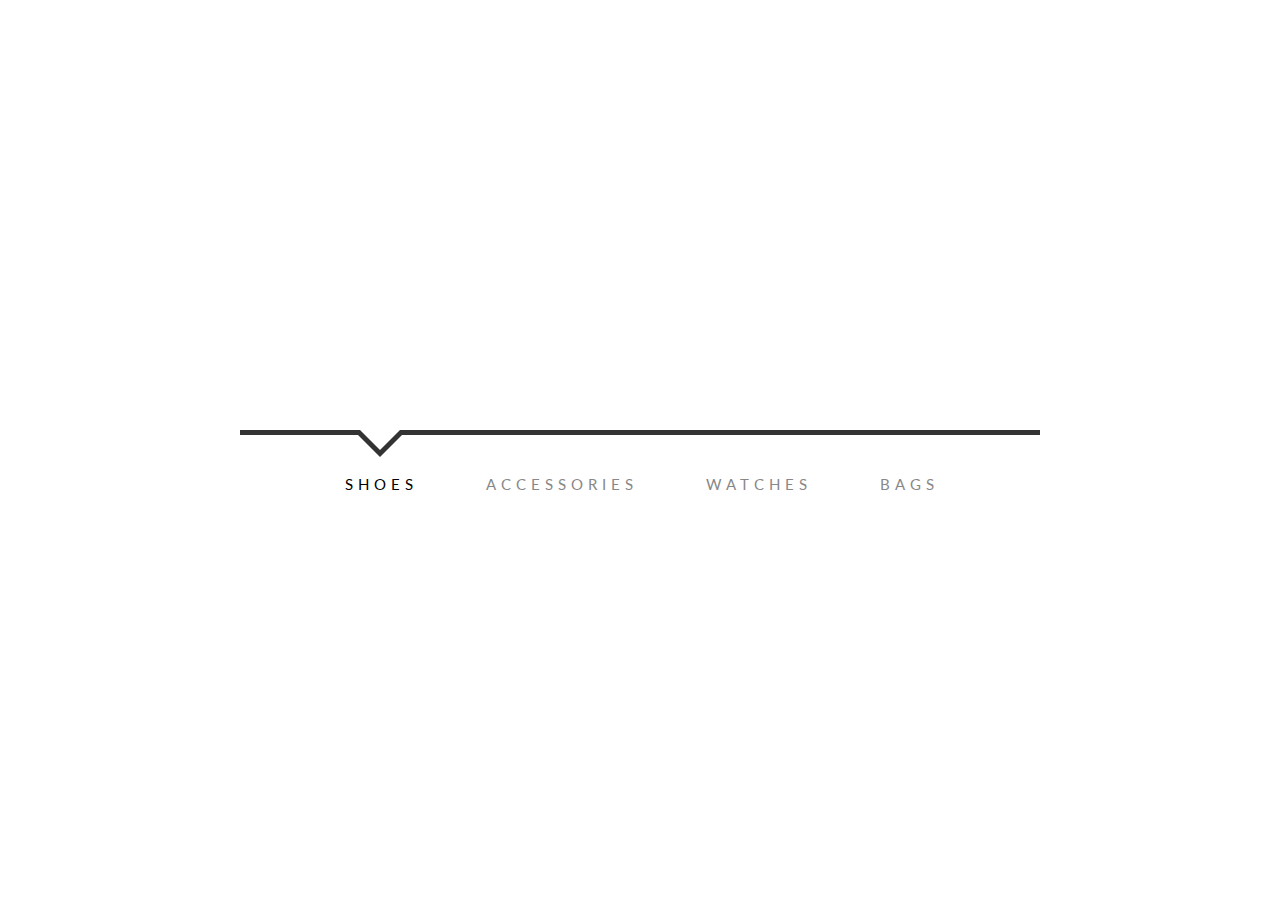
<file: forCVporto/ItemSlider/index.html>
<!DOCTYPE html>
<html >
	<head>
		<meta name="viewport" content="width=device-width, initial-scale=1.0"> 
		<title>SLIDER</title>
		<link rel="stylesheet" type="text/css" href="css/style.css" />
		<script src="js/modernizr.custom.63321.js"></script>
	</head>
	<body>
		<div class="container">	

			<div class="main">
				<div id="mi-slider" class="mi-slider">
					<ul>
						<li><a href="#"><img src="images/1.jpg" alt="img01"><h4>Boots</h4></a></li>
						<li><a href="#"><img src="images/2.jpg" alt="img02"><h4>Oxfords</h4></a></li>
						<li><a href="#"><img src="images/3.jpg" alt="img03"><h4>Loafers</h4></a></li>
						<li><a href="#"><img src="images/4.jpg" alt="img04"><h4>Sneakers</h4></a></li>
					</ul>
					<ul>
						<li><a href="#"><img src="images/5.jpg" alt="img05"><h4>Belts</h4></a></li>
						<li><a href="#"><img src="images/6.jpg" alt="img06"><h4>Hats and Caps</h4></a></li>
						<li><a href="#"><img src="images/7.jpg" alt="img07"><h4>Sunglasses</h4></a></li>
						<li><a href="#"><img src="images/8.jpg" alt="img08"><h4>Scarves</h4></a></li>
					</ul>
					<ul>
						<li><a href="#"><img src="images/9.jpg" alt="img09"><h4>Casual</h4></a></li>
						<li><a href="#"><img src="images/10.jpg" alt="img10"><h4>Luxury</h4></a></li>
						<li><a href="#"><img src="images/11.jpg" alt="img11"><h4>Sport</h4></a></li>
					</ul>
					<ul>
						<li><a href="#"><img src="images/12.jpg" alt="img12"><h4>Carry-Ons</h4></a></li>
						<li><a href="#"><img src="images/13.jpg" alt="img13"><h4>Duffel Bags</h4></a></li>
						<li><a href="#"><img src="images/14.jpg" alt="img14"><h4>Laptop Bags</h4></a></li>
						<li><a href="#"><img src="images/15.jpg" alt="img15"><h4>Briefcases</h4></a></li>
					</ul>
					<nav>
						<a href="#">Shoes</a>
						<a href="#">Accessories</a>
						<a href="#">Watches</a>
						<a href="#">Bags</a>
					</nav>
				</div>
			</div>
		</div><!-- /container -->
		<script src="http://ajax.googleapis.com/ajax/libs/jquery/1.8.3/jquery.min.js"></script>
		<script src="js/jquery.catslider.js"></script>
		<script>
			$(function() {

				$( '#mi-slider' ).catslider();

			});
		</script>
	</body>
</html>
</file>
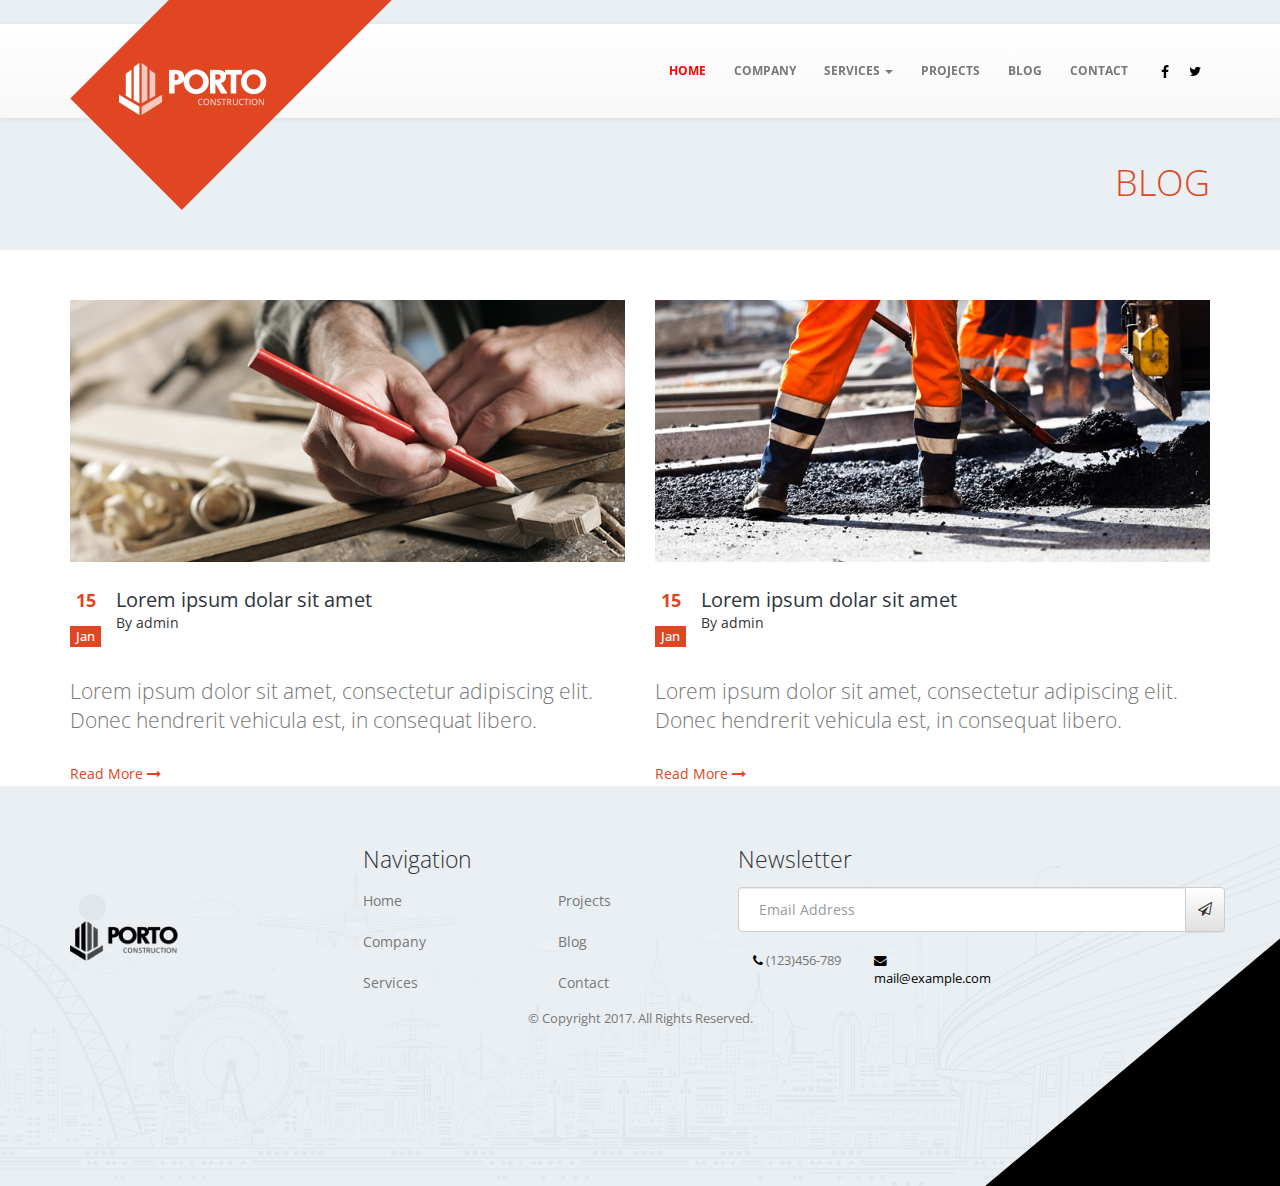
<file: forCVporto/blog.html>
<!doctype html>
<html class="no-js" lang="">
    <head>
        <meta charset="utf-8">
        <meta http-equiv="X-UA-Compatible" content="IE=edge,chrome=1">
        <title>PORTO</title>
        <meta name="description" content="">
        <meta name="viewport" content="width=device-width, initial-scale=1">

        <link rel="stylesheet" href="css/normalize.min.css">
        <link rel="stylesheet" href="css/bootstrap.min.css">
        <link rel="stylesheet" href="css/bootstrap-theme.min.css">
        <link href="https://fonts.googleapis.com/css?family=Open+Sans:300,400,600,700,800" rel="stylesheet">
         <link rel="stylesheet" href="https://cdnjs.cloudflare.com/ajax/libs/font-awesome/4.7.0/css/font-awesome.min.css">
        <link rel="stylesheet" href="css/main.css">
        <link rel="stylesheet" href="css/animate.css">

        <script src="js/vendor/modernizr-2.8.3-respond-1.4.2.min.js"></script>
    </head>


    <body>
   
<!-- +++++++++++++++++++++++++++++++++++++++++++++++++start navbar++++++++++++++ -->
        <div class="container-fluid navDiv">
        <div class="row">
            <nav class="navbar navbar-default  ">
                <div class="container">
                    <!-- Collect the nav links, forms, and other content for toggling -->
                    <div class="logoPorto">
                        <a href="index.html"><img src="img/logos/logo-construction-small.png" alt="porto logo"></a>
                    </div>
                    <div class="logoProtoFix">
                       <a href="index.html"><img src="img/logos/logo-construction.png" alt="logo"></a>
                    </div>

                    <div class="collapse navbar-collapse" id="bs-example-navbar-collapse-1">
                        <ul class="nav navbar-nav">
                            <li ><a href="index.html">HOME</a></li>
                            <li><a href="company.html">COMPANY</a></li>
                            <li class="dropdown">
                                <a href="services.html" >SERVICES <span class="caret"></span></a>
                                    <ul class="dropdown-menu">
                                        <li><a href="services-data.html">Pre-Construction</a></li>
                                        <li><a href="services-data.html">General Construction</a></li>
                                        <li><a href="services-data.html">Plumbing</a></li>
                                        <li><a href="services-data.html">Painting</a></li>
                                    </ul>
                            </li>
                            <li ><a href="projects.html">PROJECTS</a></li>
                            <li><a href="blog.html">BLOG</a></li>
                            <li><a href="contact.html">CONTACT</a></li>

                            <li><a href="https://www.facebook.com/" target="_blank"><i class="fa fa-facebook" aria-hidden="true"></i></a></li>
                            <li><a href="https://twitter.com/?lang=en" target="_blank"><i class="fa fa-twitter" aria-hidden="true"></i></a></li>

                      </ul>


                 
                </div><!-- /.navbar-collapse -->
                </div>
            </nav>
            <!-- // for max-width : 768px   navbar -->
            <div class="hide-on-big">
                <a href="#" class="js-toggle-menu">
                    <i class="fa fa-bars"></i>
                </a>
            </div>
            <ul class="nav navbar-nav mobile-edit">
                <li><a  href="index.html" class="special active">Home</a></li>
                <li><a href="company.html">COMPANY</a></li>
                <li class="dropdown">
                    <a  href="services.html">SERVICES  <i class="fa fa-caret-down"></i></a>
                    <ul id="specHover" class="dropdown-menu">
                        <li><a href="services-data.html">Pre-Construction</a></li>
                        <li><a href="services-data.html">General Construction</a></li>
                        <li><a href="services-data.html">Plumbing</a></li>
                        <li><a href="services-data.html">Painting</a></li>
                    </ul>
                </li>
                <li><a href="projects.html">PROJECTS</a></li>
                <li><a href="blog.html">BLOG</a></li>
                <li><a href="contact.html">CONTACT</a></li>
            </ul>
             <!-- // end for max-width : 768px   navbar -->
        </div>
    </div>
<!-- ================================================  end  navbar   ===================== -->

<!-- ++++++++++++++++++++++++++++++++++        start header section      ++++++++++++++ -->

<section id="header" >
<div class="container">
    <div class="row">
        <div class="col-md-4 col-md-offset-8">
            <h1>BLOG</h1>
        </div>
    </div>
</div>
    
</section>
<!-- ================================================   end  header section   ================= -->

<!-- ++++++++++++++++++++++++++++++++++        start header section      ++++++++++++++ -->


<section id="seventh">
    <div class="container">
        <div class="row">
            <div class="col-md-6">
                <img src="img/blog/blog1.jpg" alt="image">
                <div class="col-md-1">
                    <h4>15</h4><h6>Jan</h6>
                </div>
                <div class="col-md-10">
                    <a href="blog-data.html">Lorem ipsum dolar sit amet</a>
                    <p>By admin</p>
                </div>

                <div class="col-md-12">
                    <p>Lorem ipsum dolor sit amet, consectetur adipiscing elit. Donec hendrerit vehicula est, in consequat libero.</p>
                    <a href="blog-data.html">Read More <i class="fa fa-long-arrow-right"></i> </a>
                </div>
            </div>
            <div class="col-md-6">
                <img src="img/blog/blog2.jpg" alt="image">
               <div class="col-md-1">
                    <h4>15</h4><h6>Jan</h6>
                </div>
                <div class="col-md-10">
                    <a href="blog-data.html">Lorem ipsum dolar sit amet</a>
                    <p>By admin</p>
                </div>

                <div class="col-md-12">
                    <p>Lorem ipsum dolor sit amet, consectetur adipiscing elit. Donec hendrerit vehicula est, in consequat libero.</p>
                    <a href="blog-data.html">Read More <i class="fa fa-long-arrow-right"></i> </a>
                </div>
            </div>

         </div>
    </div>


</section>
<!-- // ==============================end seventh section========================== -->






<!-- //++++++++++++++++++++++++++++++++++   start  footer  section   ++++++++++++++++++++ -->

<footer>
    <div class="container">
        <div class="footerRow row">
            <div class="col-md-3">
                <img src="img/logos/logo-construction-small.png" alt="image">
            </div>
            <div class="col-md-4">
                <div class="row">
                    <div class="col-md-12">
                        <h3>Navigation</h3>
                    </div>
                </div>
                <div class="row">
                    <div class="col-md-6">
                        <ul>
                            <li>Home</li>
                            <li>Company</li>
                            <li>Services</li>
                        </ul>
                    </div>
                    <div class="col-md-6">
                        <ul>
                            <li>Projects</li>
                            <li>Blog</li>
                            <li>Contact</li>
                        </ul>
                    </div>
                </div>

            </div>
            <div class="col-md-5">
                <div class="row">
                    <h3>Newsletter</h3>
                </div>
                <div class="row">
                   <div class="input-group">
                      <input type="text" class="form-control" placeholder="Email Address">
                      <div class="input-group-btn">
                        <!-- Buttons -->
                        <button type="button" class="btn btn-default ">
                          <span class="fa fa-paper-plane-o" aria-hidden="true"></span> 
                        </button>
                      </div>
                    </div>
                </div>
                <div class="row">
                    <div class="col-md-3">
                        <span><i class="fa fa-phone"></i> (123)456-789</span>
                    </div>
                    <div class="col-md-4">
                        <a href=""><i class="fa fa-envelope"></i> mail@example.com</a>
                    </div>
                </div>
            </div>
        </div>
        <div class="secondRow row">
            <div class="col-md-12">
            <p>© Copyright 2017. All Rights Reserved.</p>
                
            </div>
        </div>
    </div>
</footer>
<!-- // ==============================  end footer section   ========================== -->


<button id="scrollButton"><i class="fa fa-chevron-up"></i></button>




<!-- 
        <script src="//ajax.googleapis.com/ajax/libs/jquery/1.11.2/jquery.min.js"></script> -->
        <script>window.jQuery || document.write('<script src="js/vendor/jquery-1.11.2.min.js"><\/script>')</script>
        <script src="js/vendor/bootstrap.min.js"></script>
        <script src="owlcarousel/owl.carousel.min.js"></script>
        

        <script src="js/main.js"></script>
    </body>
</html>
</file>
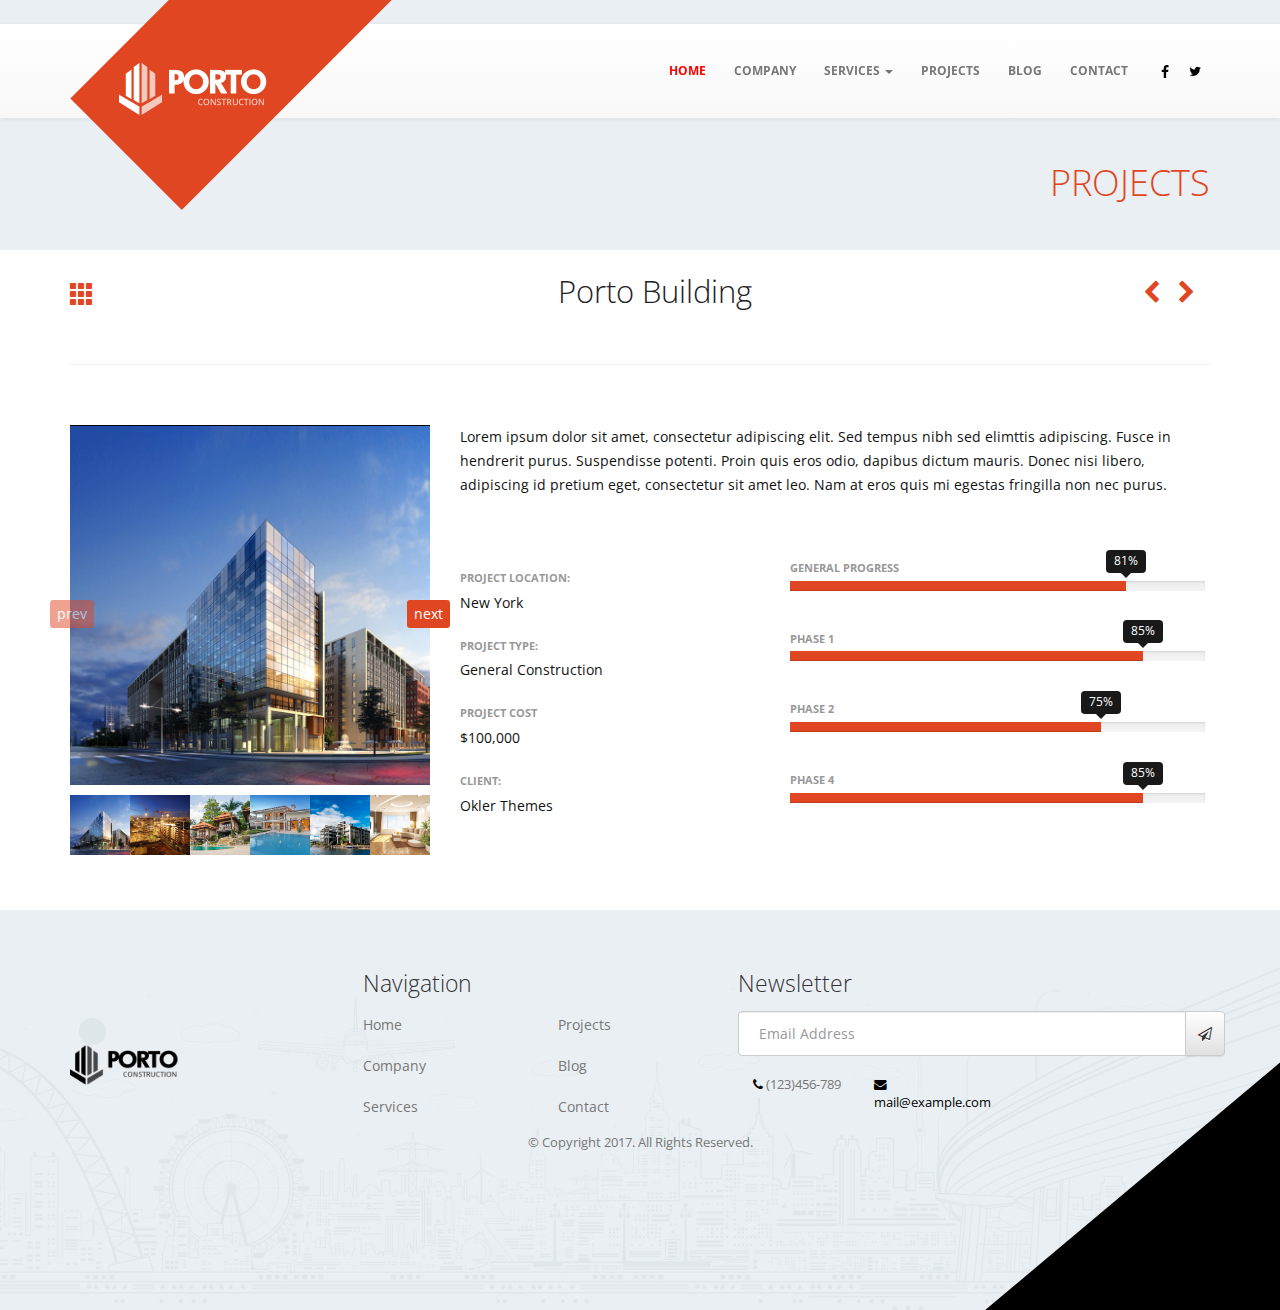
<file: forCVporto/projects-data.html>
<!doctype html>
<html class="no-js" lang="">
    <head>
        <meta charset="utf-8">
        <meta http-equiv="X-UA-Compatible" content="IE=edge,chrome=1">
        <title>PORTO</title>
        <meta name="description" content="">
        <meta name="viewport" content="width=device-width, initial-scale=1">

        <link rel="stylesheet" href="css/normalize.min.css">
        <link rel="stylesheet" href="css/bootstrap.min.css">
        <link rel="stylesheet" href="css/bootstrap-theme.min.css">
        <link href="https://fonts.googleapis.com/css?family=Open+Sans:300,400,600,700,800" rel="stylesheet">
         <link rel="stylesheet" href="https://cdnjs.cloudflare.com/ajax/libs/font-awesome/4.7.0/css/font-awesome.min.css">
        <link rel="stylesheet" href="css/animate.css">
        <link rel="stylesheet" href="owlcarousel/owl.carousel.min.css">
        <link rel="stylesheet" href="owlcarousel/owl.theme.default.min.css">
        <link rel="stylesheet" href="css/main.css">

        <script src="js/vendor/modernizr-2.8.3-respond-1.4.2.min.js"></script>
    </head>


    <body>
   

       <div class="container-fluid navDiv">
        <div class="row">
            <nav class="navbar navbar-default  ">
                <div class="container">
                    <!-- Collect the nav links, forms, and other content for toggling -->
                    <div class="logoPorto">
                        <a href="index.html"><img src="img/logos/logo-construction-small.png" alt="porto logo"></a>
                    </div>
                    <div class="logoProtoFix">
                       <a href="index.html"><img src="img/logos/logo-construction.png" alt="logo"></a>
                    </div>

                    <div class="collapse navbar-collapse" id="bs-example-navbar-collapse-1">
                        <ul class="nav navbar-nav">
                            <li ><a href="index.html">HOME</a></li>
                            <li><a href="company.html">COMPANY</a></li>
                            <li class="dropdown">
                                <a href="services.html" >SERVICES <span class="caret"></span></a>
                                    <ul class="dropdown-menu">
                                        <li><a href="services-data.html">Pre-Construction</a></li>
                                        <li><a href="services-data.html">General Construction</a></li>
                                        <li><a href="services-data.html">Plumbing</a></li>
                                        <li><a href="services-data.html">Painting</a></li>
                                    </ul>
                            </li>
                            <li ><a href="projects.html">PROJECTS</a></li>
                            <li><a href="blog.html">BLOG</a></li>
                            <li><a href="contact.html">CONTACT</a></li>

                            <li><a href="https://www.facebook.com/" target="_blank"><i class="fa fa-facebook" aria-hidden="true"></i></a></li>
                            <li><a href="https://twitter.com/?lang=en" target="_blank"><i class="fa fa-twitter" aria-hidden="true"></i></a></li>

                      </ul>


                 
                </div><!-- /.navbar-collapse -->
                </div>
            </nav>
            <!-- // for max-width : 768px   navbar -->
            <div class="hide-on-big">
                <a href="#" class="js-toggle-menu">
                    <i class="fa fa-bars"></i>
                </a>
            </div>
            <ul class="nav navbar-nav mobile-edit">
                <li><a  href="index.html" class="special active">Home</a></li>
                <li><a href="company.html">COMPANY</a></li>
                <li class="dropdown">
                    <a  href="services.html">SERVICES  <i class="fa fa-caret-down"></i></a>
                    <ul id="specHover" class="dropdown-menu">
                        <li><a href="services-data.html">Pre-Construction</a></li>
                        <li><a href="services-data.html">General Construction</a></li>
                        <li><a href="services-data.html">Plumbing</a></li>
                        <li><a href="services-data.html">Painting</a></li>
                    </ul>
                </li>
                <li><a href="projects.html">PROJECTS</a></li>
                <li><a href="blog.html">BLOG</a></li>
                <li><a href="contact.html">CONTACT</a></li>
            </ul>
             <!-- // end for max-width : 768px   navbar -->
        </div>
    </div>

<!-- =======================end navbar=========== -->
<!-- ++++++++++++++++++++++++++++++++++  start header section      ++++++++++++++ -->

<section id="header" >
<div class="container">
    <div class="row">
        <div class="col-md-4 col-md-offset-8">
            <h1>PROJECTS</h1>
        </div>
    </div>
</div>
    
</section>
<!-- =================================== end  header section   ================= -->


<!-- +++++++++++++++++++++++++++++++starat portfolio ++++++++++++++++ -->
<section class="firstProjectsData">
    <div class="container">
       <div class="row">
           <div class="col-md-1"  >
                <a href="projects.html"><i class="glyphicon glyphicon-th" data-toggle="tooltip" data-placement="top"  title="Back to list"></i></a>
            </div>
           <div class="col-md-3 col-md-offset-4">
                <h2>Porto Building</h2>
           </div>
           <div class="col-md-1 col-md-offset-3">
               <a href="projects-data.html"><i class="fa fa-chevron-left"  data-toggle="tooltip" data-placement="top"  title="Previous"></i></a>
               <a href="projects-data.html"><i class="fa fa-chevron-right" data-toggle="tooltip" data-placement="top"  title="Next"></i></a>
           </div>
        </div>
        <hr>
        <div class="row">
        <div class="col-md-4"> 
           <div class="row">
               <div class="col-md-12">

                     <div class="owl-carousel owl-theme">
                        <div class="owl-item glyphicon glyphicon-search"><a href="#lightbox" data-toggle="modal"><img src="img/gallery/construction-gallery-1.jpg" class="img-responsive" alt="image"></a></div>
                        <div class="owl-item glyphicon glyphicon-search"><a href="#lightbox" data-toggle="modal"><img src="img/gallery/construction-gallery-2.jpg" class="img-responsive" alt="image"></a></div>
                        <div class="owl-item glyphicon glyphicon-search"><a href="#lightbox" data-toggle="modal"><img src="img/gallery/construction-gallery-3.jpg" class="img-responsive" alt="image"></a></div>
                        <div class="owl-item glyphicon glyphicon-search"><a href="#lightbox" data-toggle="modal"><img src="img/gallery/construction-gallery-4.jpg" class="img-responsive" alt="image"></a></div>
                        <div class="owl-item glyphicon glyphicon-search"><a href="#lightbox" data-toggle="modal"><img src="img/gallery/construction-gallery-5.jpg" class="img-responsive" alt="image"></a></div>
                        <div class="owl-item glyphicon glyphicon-search"><a href="#lightbox" data-toggle="modal"><img src="img/gallery/construction-gallery-6.jpg" class="img-responsive" alt="image"></a></div>
                     </div>
                       <div class="modal fade and carousel slide" id="lightbox">
                                <div class="modal-dialog">
                                  <div class="modal-content">
                                    <div class="modal-body">

                                      <div class="carousel-inner">
                                        <div class="item active">
                                            <img src="img/gallery/construction-gallery-1.jpg" alt="First slide">
                                            <div>1of7</div>
                                        </div>
                                        
                                        <div class="item">
                                            <img src="img/gallery/construction-gallery-2.jpg" alt="Second slide">
                                            <div>2of7</div>
                                        </div>
                                        
                                        <div class="item">
                                            <img src="img/gallery/construction-gallery-3.jpg" alt="Third slide">
                                            <div>3of7</div>
                                        </div>
                                        <div class="item">
                                            <img src="img/gallery/construction-gallery-4.jpg" alt="Third slide">
                                            <div>4of7</div>

                                        </div>
                                        <div class="item">
                                            <img src="img/gallery/construction-gallery-5.jpg" alt="Third slide">
                                            <div>5of7</div>
                                        </div>
                                        <div class="item">
                                            <img src="img/gallery/construction-gallery-6.jpg" alt="Third slide">
                                            <div>6of7</div>
                                        </div>
                                        <div class="item">
                                            <img src="img/gallery/construction-gallery-7.jpg" alt="Third slide">
                                            <div>7of7</div>
                                        </div>
                                      </div><!-- /.carousel-inner -->
                                  
                                        <a id="caruselFirst" class="left carousel-control" href="#lightbox" role="button" data-slide="prev">
                                            <span class="glyphicon glyphicon-chevron-left"></span>
                                        </a>
                                        <a id="caruselSecond" class="right carousel-control" href="#lightbox" role="button" data-slide="next">
                                            <span class="glyphicon glyphicon-chevron-right"></span>
                                        </a>

                                    </div><!-- /.modal-body -->
                                  </div><!-- /.modal-content -->
                                </div><!-- /.modal-dialog -->
                              </div><!-- /.modal -->

               </div>
           </div>
        </div>
        <div class="col-md-8">
            <div class="row">
                <div class="col-md-12">
                    <p>Lorem ipsum dolor sit amet, consectetur adipiscing elit. Sed tempus nibh sed elimttis adipiscing. Fusce in hendrerit purus. Suspendisse potenti. Proin quis eros odio, dapibus dictum mauris. Donec nisi libero, adipiscing id pretium eget, consectetur sit amet leo. Nam at eros quis mi egestas fringilla non nec purus.</p>
                </div>
            </div>
            <div class="row">
                <div class="col-md-5">
                    <ul class="list-unstyled"> 
                        <li>
                            <label >PROJECT LOCATION:</label>
                            <p>New York</p>
                        </li>
                        <li>
                            <label >PROJECT TYPE:</label>
                            <p>General Construction</p>
                        </li>
                        <li>
                            <label >PROJECT COST</label>
                            <p>$100,000</p>
                        </li>
                        <li>
                            <label >CLIENT:</label>
                            <p>Okler Themes</p>
                        </li>
                    </ul>
                </div>
                <div class="col-md-7">
                        <div class="row">
                                   
                    

                            <div class="barWrapper">
                                <span class="progressText"><label>GENERAL PROGRESS</label></span>
                                <div class="progress ">
                                    <div class="progress-bar" role="progressbar" aria-valuenow="81" aria-valuemin="10" aria-valuemax="100" style="">
                                        <span  class="popOver" data-toggle="tooltip" data-placement="top" title="81%"> </span>  
                                    </div>
                                  
                                </div>
                            </div>

                            <div class="barWrapper">
                                <span class="progressText"><label>PHASE 1</label></span>
                                <div class="progress">
                                    <div class="progress-bar" role="progressbar" aria-valuenow="85" aria-valuemin="0" aria-valuemax="100">
                                        <span  class="popOver" data-toggle="tooltip" data-placement="top" title="85%"> </span>  
                                    </div>
                                </div>
                            </div>
                            <div class="barWrapper">
                                <span class="progressText"><label>PHASE 2</label></span>
                                <div class="progress">
                                    <div class="progress-bar" role="progressbar" aria-valuenow="75" aria-valuemin="0" aria-valuemax="100">
                                        <span  class="popOver" data-toggle="tooltip" data-placement="top" title="75%"> </span>  
                                    </div>
                                </div>
                            </div>
                            <div class="barWrapper">
                                <span class="progressText"><label>PHASE 4</label></span>
                                <div class="progress">
                                    <div class="progress-bar" role="progressbar" aria-valuenow="85" aria-valuemin="0" aria-valuemax="100">
                                      <span  class="popOver" data-toggle="tooltip" data-placement="top" title="85%"> </span>  
                                    </div>
                                </div>
                            </div>
                        </div>
                    </div>  <!--end col-md-7   -->
                </div>
            </div>
        </div>


 


    </div> <!--//end   container -->
</section>

<!-- =============================== end portfolio================= -->
   

<!-- //++++++++++++++++++++++++++++++++++start  footer  section ++++++++++++++++++++ -->

<footer>
    <div class="container">
        <div class="footerRow row">
            <div class="col-md-3">
                <img src="img/logos/logo-construction-small.png" alt="image">
            </div>
            <div class="col-md-4">
                <div class="row">
                    <div class="col-md-12">
                        <h3>Navigation</h3>
                    </div>
                </div>
                <div class="row">
                    <div class="col-md-6">
                        <ul>
                            <li>Home</li>
                            <li>Company</li>
                            <li>Services</li>
                        </ul>
                    </div>
                    <div class="col-md-6">
                        <ul>
                            <li>Projects</li>
                            <li>Blog</li>
                            <li>Contact</li>
                        </ul>
                    </div>
                </div>

            </div>
            <div class="col-md-5">
                <div class="row">
                    <h3>Newsletter</h3>
                </div>
                <div class="row">
                   <div class="input-group">
                      <input type="text" class="form-control" placeholder="Email Address">
                      <div class="input-group-btn">
                        <!-- Buttons -->
                        <button type="button" class="btn btn-default ">
                          <span class="fa fa-paper-plane-o" aria-hidden="true"></span> 
                        </button>
                      </div>
                    </div>
                </div>
                <div class="row">
                    <div class="col-md-3">
                        <span><i class="fa fa-phone"></i> (123)456-789</span>
                    </div>
                    <div class="col-md-4">
                        <a href=""><i class="fa fa-envelope"></i> mail@example.com</a>
                    </div>
                </div>
            </div>
        </div>
        <div class="secondRow row">
            <div class="col-md-12">
            <p>© Copyright 2017. All Rights Reserved.</p>
                
            </div>
        </div>
    </div>
</footer>
<!-- // ==============================end footer section========================== -->


<button id="scrollButton"><i class="fa fa-chevron-up"></i></button>










<!-- 
        <script src="//ajax.googleapis.com/ajax/libs/jquery/1.11.2/jquery.min.js"></script> -->
        <script>window.jQuery || document.write('<script src="js/vendor/jquery-1.11.2.min.js"><\/script>')</script>
        <script src="js/vendor/bootstrap.min.js"></script>
        <script src="owlcarousel/owl.carousel.min.js"></script>
        

        <script src="js/main.js"></script>
    </body>
</html>
</file>
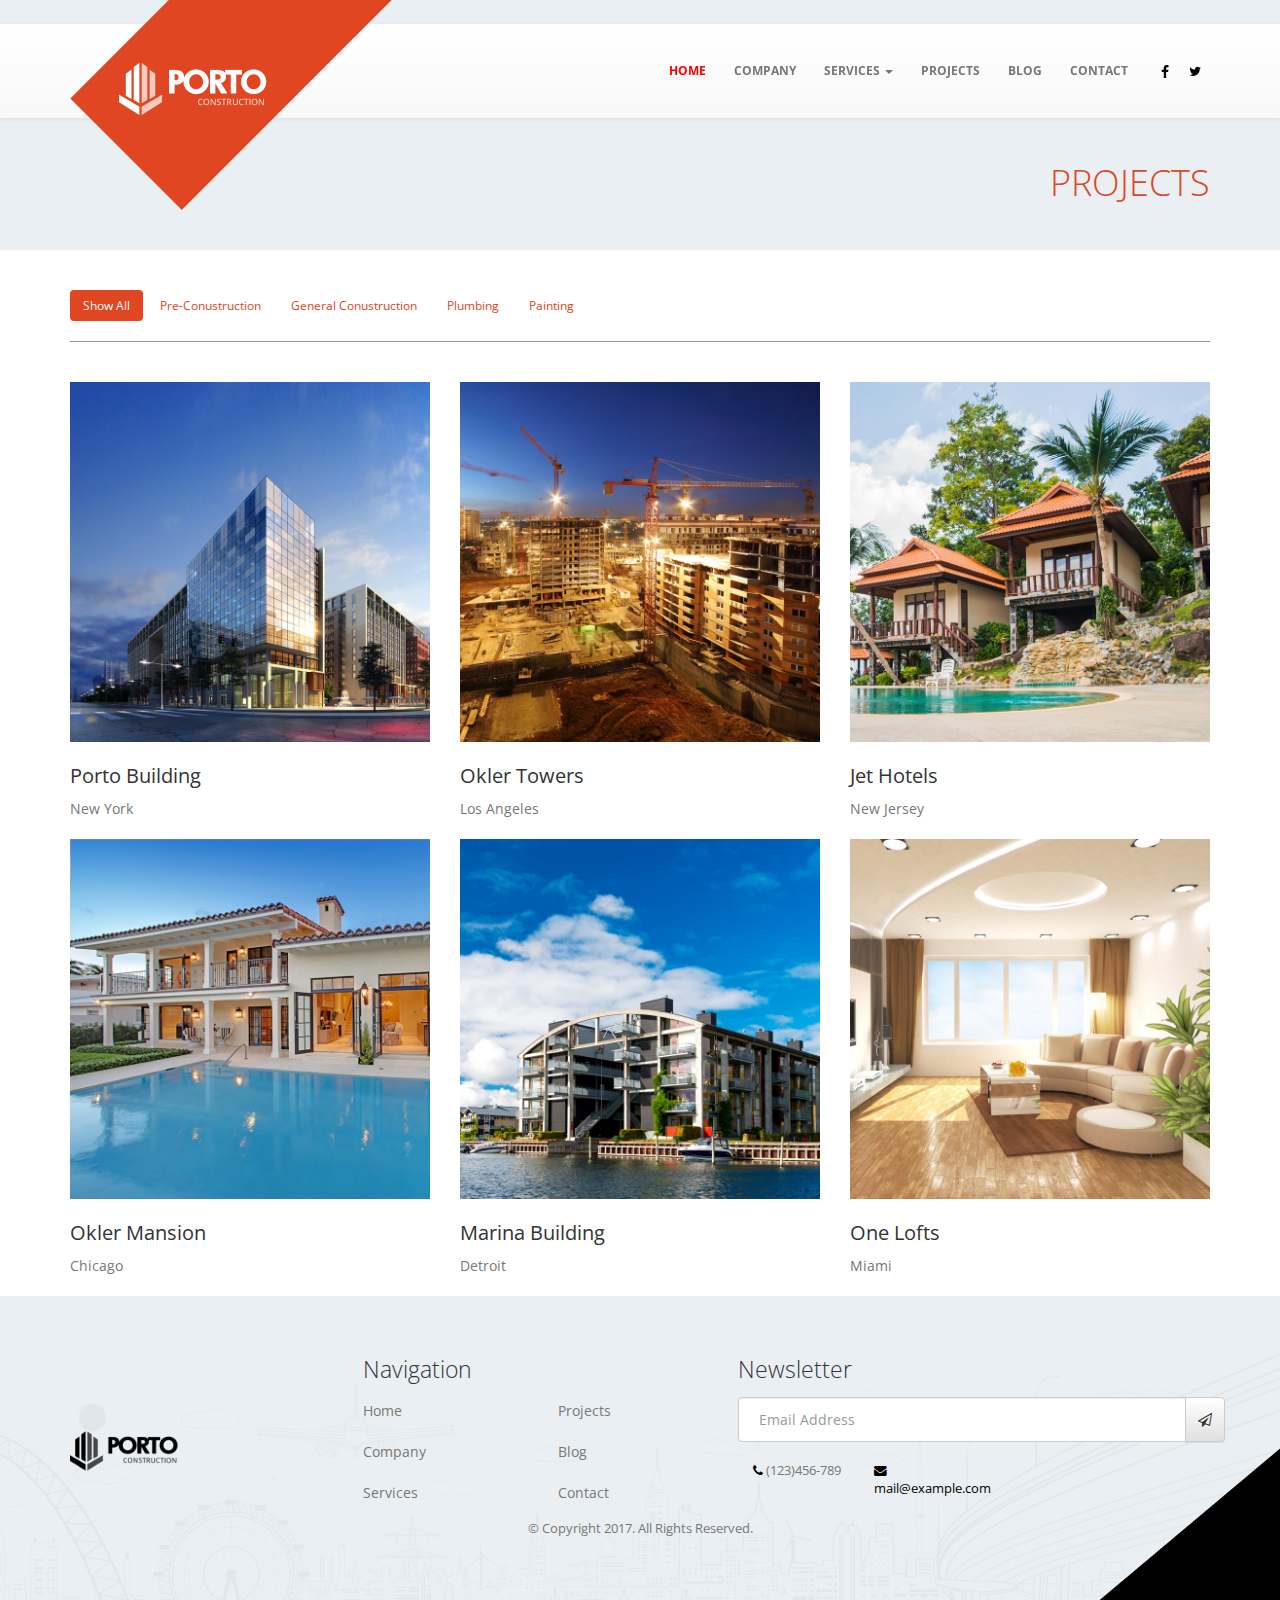
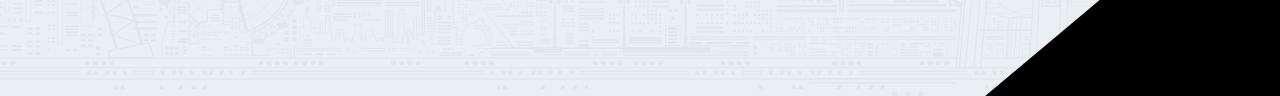
<file: forCVporto/projects.html>
<!doctype html>
<html class="no-js" lang="">
    <head>
        <meta charset="utf-8">
        <meta http-equiv="X-UA-Compatible" content="IE=edge,chrome=1">
        <title>PORTO</title>
        <meta name="description" content="">
        <meta name="viewport" content="width=device-width, initial-scale=1">

        <link rel="stylesheet" href="css/normalize.min.css">
        <link rel="stylesheet" href="css/bootstrap.min.css">
        <link rel="stylesheet" href="css/bootstrap-theme.min.css">
        <link href="https://fonts.googleapis.com/css?family=Open+Sans:300,400,600,700,800" rel="stylesheet">
         <link rel="stylesheet" href="https://cdnjs.cloudflare.com/ajax/libs/font-awesome/4.7.0/css/font-awesome.min.css">
        <link rel="stylesheet" href="css/animate.css">
        <link rel="stylesheet" href="css/main.css">

        <script src="js/vendor/modernizr-2.8.3-respond-1.4.2.min.js"></script>
    </head>


    <body>
   
    <div class="container-fluid navDiv">
        <div class="row">
            <nav class="navbar navbar-default  ">
                <div class="container">
                    <!-- Collect the nav links, forms, and other content for toggling -->
                    <div class="logoPorto">
                        <a href="index.html"><img src="img/logos/logo-construction-small.png" alt="porto logo"></a>
                    </div>
                    <div class="logoProtoFix">
                       <a href="index.html"><img src="img/logos/logo-construction.png" alt="logo"></a>
                    </div>

                    <div class="collapse navbar-collapse" id="bs-example-navbar-collapse-1">
                        <ul class="nav navbar-nav">
                            <li ><a href="index.html">HOME</a></li>
                            <li><a href="company.html">COMPANY</a></li>
                            <li class="dropdown">
                                <a href="services.html" >SERVICES <span class="caret"></span></a>
                                    <ul class="dropdown-menu">
                                        <li><a href="services-data.html">Pre-Construction</a></li>
                                        <li><a href="services-data.html">General Construction</a></li>
                                        <li><a href="services-data.html">Plumbing</a></li>
                                        <li><a href="services-data.html">Painting</a></li>
                                    </ul>
                            </li>
                            <li ><a href="projects.html">PROJECTS</a></li>
                            <li><a href="blog.html">BLOG</a></li>
                            <li><a href="contact.html">CONTACT</a></li>

                            <li><a href="https://www.facebook.com/" target="_blank"><i class="fa fa-facebook" aria-hidden="true"></i></a></li>
                            <li><a href="https://twitter.com/?lang=en" target="_blank"><i class="fa fa-twitter" aria-hidden="true"></i></a></li>

                      </ul>


                 
                </div><!-- /.navbar-collapse -->
                </div>
            </nav>
            <!-- // for max-width : 768px   navbar -->
            <div class="hide-on-big">
                <a href="#" class="js-toggle-menu">
                    <i class="fa fa-bars"></i>
                </a>
            </div>
            <ul class="nav navbar-nav mobile-edit">
                <li><a  href="index.html" class="special active">Home</a></li>
                <li><a href="company.html">COMPANY</a></li>
                <li class="dropdown">
                    <a  href="services.html">SERVICES  <i class="fa fa-caret-down"></i></a>
                    <ul id="specHover" class="dropdown-menu">
                        <li><a href="services-data.html">Pre-Construction</a></li>
                        <li><a href="services-data.html">General Construction</a></li>
                        <li><a href="services-data.html">Plumbing</a></li>
                        <li><a href="services-data.html">Painting</a></li>
                    </ul>
                </li>
                <li><a href="projects.html">PROJECTS</a></li>
                <li><a href="blog.html">BLOG</a></li>
                <li><a href="contact.html">CONTACT</a></li>
            </ul>
             <!-- // end for max-width : 768px   navbar -->
        </div>
    </div>

<!-- =======================end navbar=========== -->
<!-- ++++++++++++++++++++++++++++++++++  start header section      ++++++++++++++ -->

<section id="header" >
<div class="container">
    <div class="row">
        <div class="col-md-4 col-md-offset-8">
            <h1>PROJECTS</h1>
        </div>
    </div>
</div>
    
</section>
<!-- =================================== end  header section   ================= -->


<!-- +++++++++++++++++++++++++++++++starat portfolio ++++++++++++++++ -->
<section class="firstProjects">
    <div class="container">
        <div class="row">
            <div class="toolbar mb2 mt2">
                 <button class="btn fil-cat" data-rel="all">Show All</button>
                 <button class="btn fil-cat" data-rel="pre">Pre-Conustruction</button>
                 <button class="btn fil-cat" data-rel="general">General Conustruction</button>
                 <button class="btn fil-cat" data-rel="plumbing">Plumbing</button>
                 <button class="btn fil-cat" data-rel="painting">Painting</button>

            </div> 
        </div>
        <div class="row">
         
            <div id="portfolio">
                <div class="col-md-4 ">
                    <div class="tile pre all">
                       <a href="projects-data.html"> <img src="img/gallery/construction-gallery-1.jpg" class="scale-anm" alt="image" /></a>
                    </div>
                    <div class="pre all"><h2>Porto Building</h2><p>New York</p></div>
                </div>
                <div class="col-md-4">
                    <div class="tile general all">
                       <a href="projects-data.html"> <img src="img/gallery/construction-gallery-2.jpg" class="scale-anm" alt="image" /></a>
                    </div>
                    <div class="general all"><h2>Okler Towers</h2><p>Los Angeles</p></div>
                </div>
                <div class="col-md-4">
                    <div class="tile plumbing all">
                       <a href="projects-data.html"> <img src="img/gallery/construction-gallery-3.jpg" class="scale-anm" alt="image" /></a>
                    </div>
                    <div class="plumbing all"><h2>Jet Hotels</h2><p>New Jersey</p></div>
                </div>
                <div class="col-md-4">
                    <div class="tile painting all">
                       <a href="projects-data.html"> <img src="img/gallery/construction-gallery-4.jpg" class="scale-anm" alt="image" /></a>
                    </div>
                    <div class="painting all"><h2>Okler Mansion</h2><p>Chicago</p></div>
                </div>
                <div class="col-md-4">
                    <div class="tile painting all">
                       <a href="projects-data.html"> <img src="img/gallery/construction-gallery-5.jpg" class="scale-anm" alt="image" /></a>
                    </div>
                    <div class="painting all"><h2>Marina Building</h2><p>Detroit</p></div>
                </div>
                <div class="col-md-4">
                    <div class="tile bcards all">
                       <a href="projects-data.html"> <img src="img/gallery/construction-gallery-6.jpg" class="scale-anm" alt="image" /></a>
                    </div>
                    <div class="bcards all"><h2>One Lofts</h2><p>Miami</p></div>
                </div>
                  
            </div>
        </div>


    </div>
</section>

<!-- =============================== end portfolio================= -->
   

<!-- //++++++++++++++++++++++++++++++++++start  footer  section ++++++++++++++++++++ -->

<footer>
    <div class="container">
        <div class="footerRow row">
            <div class="col-md-3">
                <img src="img/logos/logo-construction-small.png" alt="image">
            </div>
            <div class="col-md-4">
                <div class="row">
                    <div class="col-md-12">
                        <h3>Navigation</h3>
                    </div>
                </div>
                <div class="row">
                    <div class="col-md-6">
                        <ul>
                            <li>Home</li>
                            <li>Company</li>
                            <li>Services</li>
                        </ul>
                    </div>
                    <div class="col-md-6">
                        <ul>
                            <li>Projects</li>
                            <li>Blog</li>
                            <li>Contact</li>
                        </ul>
                    </div>
                </div>

            </div>
            <div class="col-md-5">
                <div class="row">
                    <h3>Newsletter</h3>
                </div>
                <div class="row">
                   <div class="input-group">
                      <input type="text" class="form-control" placeholder="Email Address">
                      <div class="input-group-btn">
                        <!-- Buttons -->
                        <button type="button" class="btn btn-default ">
                          <span class="fa fa-paper-plane-o" aria-hidden="true"></span> 
                        </button>
                      </div>
                    </div>
                </div>
                <div class="row">
                    <div class="col-md-3">
                        <span><i class="fa fa-phone"></i> (123)456-789</span>
                    </div>
                    <div class="col-md-4">
                        <a href=""><i class="fa fa-envelope"></i> mail@example.com</a>
                    </div>
                </div>
            </div>
        </div>
        <div class="secondRow row">
            <div class="col-md-12">
            <p>© Copyright 2017. All Rights Reserved.</p>
                
            </div>
        </div>
    </div>
</footer>
<!-- // ==============================end footer section========================== -->


<button id="scrollButton"><i class="fa fa-chevron-up"></i></button>










<!-- 
        <script src="//ajax.googleapis.com/ajax/libs/jquery/1.11.2/jquery.min.js"></script> -->
        <script>window.jQuery || document.write('<script src="js/vendor/jquery-1.11.2.min.js"><\/script>')</script>
        <script src="js/vendor/bootstrap.min.js"></script>
        <script src="owlcarousel/owl.carousel.min.js"></script>
        

        <script src="js/main.js"></script>
    </body>
</html>
</file>
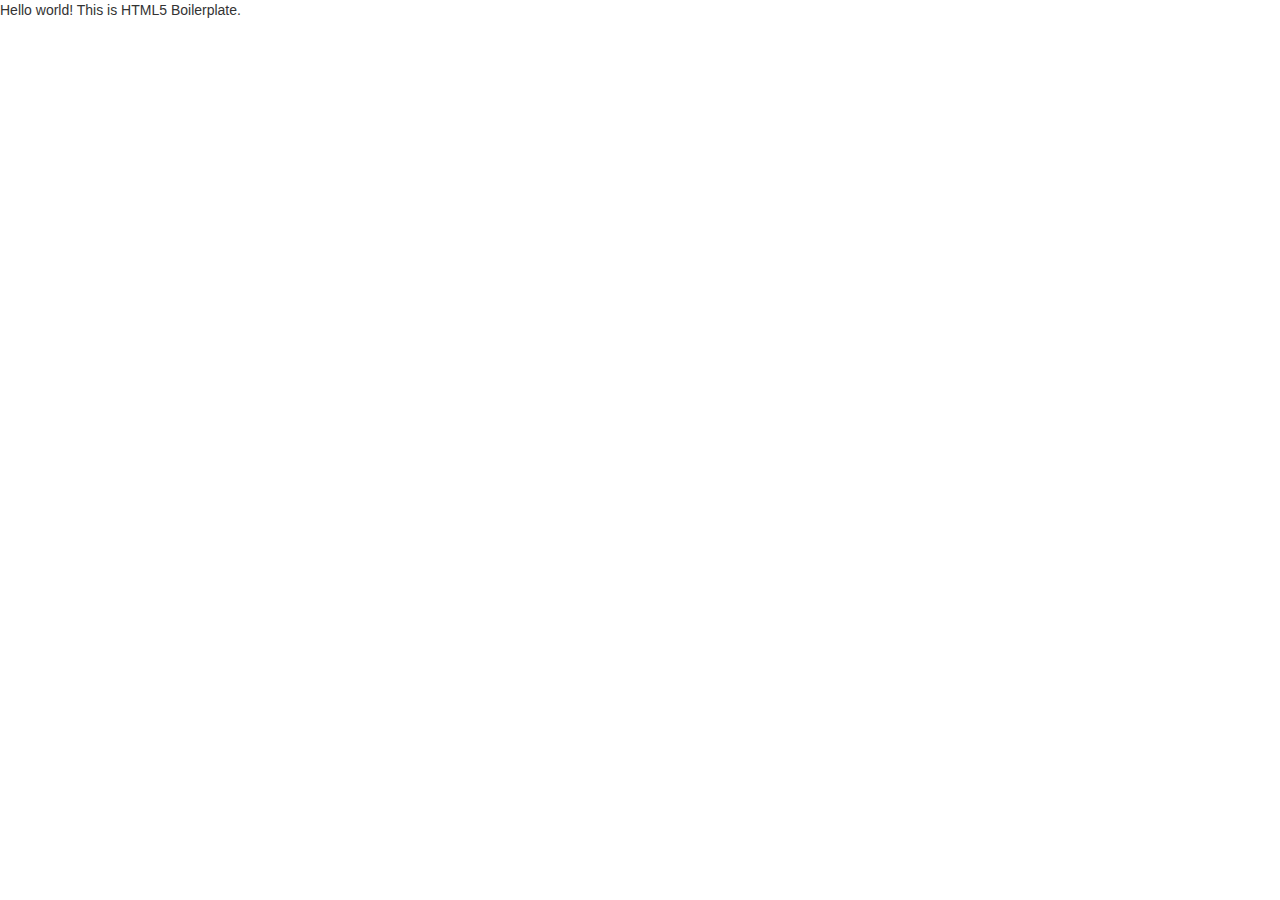
<file: forCVporto/standart.html>
<!doctype html>
<html class="no-js" lang="">
    <head>
        <meta charset="utf-8">
        <meta http-equiv="X-UA-Compatible" content="IE=edge,chrome=1">
        <title></title>
        <meta name="description" content="">
        <meta name="viewport" content="width=device-width, initial-scale=1">

        <link rel="stylesheet" href="css/normalize.min.css">
        <link rel="stylesheet" href="css/bootstrap.min.css">
        <link rel="stylesheet" href="css/bootstrap-theme.min.css">
        <link rel="stylesheet" href="css/main.css">

        <script src="js/vendor/modernizr-2.8.3-respond-1.4.2.min.js"></script>
    </head>
    <body>

        <p>Hello world! This is HTML5 Boilerplate.</p>

        <script>window.jQuery || document.write('<script src="js/vendor/jquery-1.11.2.min.js"><\/script>')</script>
        <script src="js/vendor/bootstrap.min.js"></script>

        <script src="js/main.js"></script>
    </body>
</html>
</file>
<file: forCVporto/ItemSlider/css/style.css>
@import url('demo.css');
.mi-slider {
	position: relative;
	margin-top: 30px;
	height: 490px;
}

.mi-slider ul {
	list-style-type: none;
	position: absolute;
	width: 100%;
	left: 0;
	bottom: 140px;
	overflow: hidden;
	text-align: center;
	pointer-events: none;
}

.no-js .mi-slider ul {
	position: relative;
	left: auto;
	bottom: auto;
	margin: 0;
	overflow: visible;
}

.mi-slider ul.mi-current {
	pointer-events: auto;
}

.mi-slider ul li {
	display: inline-block;
	padding: 20px;
	width: 20%;
	max-width: 300px;
	transform: translateX(600%);
	transition: opacity 0.2s linear;
}

.no-js .mi-slider ul li {
	-webkit-transform: translateX(0);
	transform: translateX(0);
}

.mi-slider ul li a,
.mi-slider ul li img {
	display: block;
	margin: 0 auto;
}

.mi-slider ul li a {
	outline: none;
	cursor: pointer;
}

.mi-slider ul li img {
	max-width: 100%;
	border: none;
}

.mi-slider ul li h4 {
	display: inline-block;
	font-family: Baskerville, "Baskerville Old Face", "Hoefler Text", Garamond, "Times New Roman", serif;
	font-style: italic;
	font-weight: 400;
	font-size: 18px;
	padding: 20px 10px 0;
}

.mi-slider ul li:hover {
	opacity: 0.7;
} 

.mi-slider nav {
	position: relative;
	top: 400px;
	text-align: center;
	max-width: 800px;
	margin: 0 auto;
	border-top: 5px solid #333;
}

.no-js nav {
	display: none;
}

.mi-slider nav a {
	display: inline-block;
	text-transform: uppercase;
	letter-spacing: 5px;
	padding: 40px 30px 30px 34px;
	position: relative;
	color: #888;
	outline: none;
	transition: color 0.2s linear;
}

.mi-slider nav a:hover,
.mi-slider nav a.mi-selected {
	color: #000;
}

.mi-slider nav a.mi-selected:after,
.mi-slider nav a.mi-selected:before {
	content: '';
	position: absolute;
	top: -5px;
	border: solid transparent;
	height: 0;
	width: 0;
	position: absolute;
	pointer-events: none;
}

.mi-slider nav a.mi-selected:after {
	border-color: transparent;
	border-top-color: #fff;
	border-width: 20px;
	left: 50%;
	margin-left: -20px;
}

.mi-slider nav a.mi-selected:before {
	border-color: transparent;
	border-top-color: #333;
	border-width: 27px;
	left: 50%;
	margin-left: -27px;
}

/* Move classes and animations */

.mi-slider ul:first-child li,
.no-js .mi-slider ul li {
	animation: scaleUp 350ms ease-in-out both;
}


@keyframes scaleUp {
	0% {transform: translateX(0) scale(0); }
	100% {transform: translateX(0) scale(1); }
}

.mi-slider ul:first-child li:first-child {
	animation-delay: 90ms;
}

.mi-slider ul:first-child li:nth-child(2) {
	animation-delay: 180ms;
}

.mi-slider ul:first-child li:nth-child(3) {
	animation-delay: 270ms;
}

.mi-slider ul:first-child li:nth-child(4) {
	animation-delay: 360ms;
}

/* moveFromRight */

.mi-slider ul.mi-moveFromRight li {
	animation: moveFromRight 350ms ease-in-out both;
}

/* moveFromLeft */

.mi-slider ul.mi-moveFromLeft li {
	animation: moveFromLeft 350ms ease-in-out both;
}

/* moveToRight */

.mi-slider ul.mi-moveToRight li {
	animation: moveToRight 350ms ease-in-out both;
}

/* moveToLeft */

.mi-slider ul.mi-moveToLeft li {
	animation: moveToLeft 350ms ease-in-out both;
}

/* Animation Delays */

.mi-slider ul.mi-moveToLeft li:first-child,
.mi-slider ul.mi-moveFromRight li:first-child,
.mi-slider ul.mi-moveToRight li:nth-child(4),
.mi-slider ul.mi-moveFromLeft li:nth-child(4) {
	animation-delay: 0ms;
}

.mi-slider ul.mi-moveToLeft li:nth-child(2),
.mi-slider ul.mi-moveFromRight li:nth-child(2),
.mi-slider ul.mi-moveToRight li:nth-child(3),
.mi-slider ul.mi-moveFromLeft li:nth-child(3) {
	animation-delay: 90ms;
}

.mi-slider ul.mi-moveToLeft li:nth-child(3),
.mi-slider ul.mi-moveFromRight li:nth-child(3),
.mi-slider ul.mi-moveToRight li:nth-child(2),
.mi-slider ul.mi-moveFromLeft li:nth-child(2) {
	animation-delay: 180ms;
}

.mi-slider ul.mi-moveToLeft li:nth-child(4),
.mi-slider ul.mi-moveFromRight li:nth-child(4),
.mi-slider ul.mi-moveToRight li:first-child,
.mi-slider ul.mi-moveFromLeft li:first-child  {
	animation-delay: 270ms;
}

@keyframes moveFromRight {
	0% { transform: translateX(600%); }
	100% {transform: translateX(0); }
}

@keyframes moveFromLeft {
	0% {  transform: translateX(-600%); }
	100% {transform: translateX(0); }
}

@keyframes moveToRight {
	0% { transform: translateX(0%); }
	100% {  transform: translateX(600%); }
}

@keyframes moveToLeft {
	0% { transform: translateX(0%); }
	100% {transform: translateX(-600%); }
}

.mi-slider {
	user-select: none;
}

/* Media Queries */
@media screen and (max-width: 910px){
	.mi-slider nav {
		max-width: 90%;
	}
	.mi-slider nav a {
		font-size: 12px;
		padding: 40px 10px 30px 14px;
	}
}

@media screen and (max-width: 740px){
	.mi-slider {
		height: 300px;
	}
	.mi-slider nav {
		top: 220px;
	}
}

@media screen and (max-width: 490px){ 
	.mi-slider {
		text-align: center;
		height: auto;
	}

	.mi-slider ul {
		position: relative;
		display: inline;
		bottom: auto;
		pointer-events: auto;
	}

	.mi-slider ul li {
		-webkit-animation: none !important;
		animation: none !important;
		-webkit-transform: translateX(0) !important;
		transform: translateX(0) !important;
		padding: 10px 3px;
		min-width: 140px;
	}

	.mi-slider nav {
		display: none;
	}
}
</file>
<file: forCVporto/css/main.css>
@charset "UTF-8";
* {
  font-family: 'Open Sans',Arial, sans-serif;
  box-sizing: border-box; }

.navDiv {
  width: 100%;
  position: fixed;
  z-index: 100;
  top: 24px;
  transition-duration: 0.5s; }
  .navDiv .navbar {
    border-radius: 0px;
    border: 0px; }
    @media (max-width: 992px) {
      .navDiv .navbar {
        display: none; } }
    .navDiv .navbar .container .logoPorto {
      position: absolute;
      transition-duration: 0.5s; }
      @media (max-width: 992px) {
        .navDiv .navbar .container .logoPorto {
          display: none; } }
      .navDiv .navbar .container .logoPorto img {
        width: 131px;
        height: 48px;
        margin-top: 25px;
        margin-left: 40px; }
    .navDiv .navbar .container .logoProtoFix {
      position: absolute;
      top: -26px;
      transition-duration: 0.3s;
      z-index: 999; }
      @media (max-width: 992px) {
        .navDiv .navbar .container .logoProtoFix {
          display: none; } }
      .navDiv .navbar .container .logoProtoFix img {
        width: 324px;
        height: 212px; }
    .navDiv .navbar .container .collapse {
      padding: 0px; }
      .navDiv .navbar .container .collapse > ul {
        float: right; }
        .navDiv .navbar .container .collapse > ul > li:nth-child(7) {
          margin-left: 8px; }
          .navDiv .navbar .container .collapse > ul > li:nth-child(7) a {
            font-size: 14px;
            font-weight: 200;
            border-radius: 100%;
            width: 30px;
            height: 30px;
            margin-top: 32px;
            padding: 0px;
            text-align: center;
            color: black; }
            .navDiv .navbar .container .collapse > ul > li:nth-child(7) a i {
              padding-top: 9px;
              cursor: pointer; }
            .navDiv .navbar .container .collapse > ul > li:nth-child(7) a:hover {
              background-color: #3B5A9A;
              color: white; }
        .navDiv .navbar .container .collapse > ul > li:nth-child(8) a {
          font-size: 13px;
          border-radius: 100%;
          width: 30px;
          height: 30px;
          margin-top: 32px;
          padding: 0px;
          text-align: center;
          color: black; }
          .navDiv .navbar .container .collapse > ul > li:nth-child(8) a i {
            padding-top: 9px; }
          .navDiv .navbar .container .collapse > ul > li:nth-child(8) a:hover {
            background-color: #1AA9E1;
            color: white;
            cursor: pointer; }
        .navDiv .navbar .container .collapse > ul > li:nth-child(1) a {
          color: red; }
        .navDiv .navbar .container .collapse > ul > li a {
          height: 94px;
          padding: 37px 14px;
          font-size: 12px;
          font-weight: 700; }
          .navDiv .navbar .container .collapse > ul > li a:hover {
            background-color: #E04622;
            color: white; }
        .navDiv .navbar .container .collapse > ul .dropdown:hover .dropdown-menu {
          display: block; }
        .navDiv .navbar .container .collapse > ul .dropdown .dropdown-menu {
          border-top: 3px solid #E04622; }
          .navDiv .navbar .container .collapse > ul .dropdown .dropdown-menu li a {
            padding: 4px 0 0 10px;
            height: 30px;
            width: 180px;
            font-size: 13px;
            font-weight: 100; }
            .navDiv .navbar .container .collapse > ul .dropdown .dropdown-menu li a:hover {
              background-color: #EAEFF3;
              color: black; }
  .navDiv .hide-on-big {
    position: absolute;
    top: 9%;
    right: 4%; }
    .navDiv .hide-on-big a {
      text-align: center;
      font-size: 18px;
      padding: 7px 10px;
      background-color: #E04622;
      color: white; }
    @media (min-width: 992px) {
      .navDiv .hide-on-big {
        display: none; } }
  .navDiv .mobile-edit {
    display: none; }
  @media (max-width: 992px) {
    .navDiv .mobile-edit {
      position: absolute;
      top: 95px;
      left: 0;
      right: 0;
      background: white;
      padding: 0;
      display: none;
      height: auto;
      margin: 0;
      padding: 15px; }
      .navDiv .mobile-edit.active {
        display: block; }
      .navDiv .mobile-edit > li a {
        margin: 0;
        border-bottom: 1px solid gray;
        padding: 0;
        padding: 15px;
        line-height: 1;
        height: auto; }
        .navDiv .mobile-edit > li a.active {
          background: #E04622;
          color: white; }
      .navDiv .mobile-edit .dropdown:hover .dropdown-menu {
        display: block; } }

footer {
  box-sizing: border-box;
  padding: 60px 0  30px 0;
  color: #777;
  font-family: "Open Sans", Arial, sans-serif;
  position: relative;
  clear: both;
  font-size: 0.9em;
  min-height: 400px;
  overflow: hidden;
  background: #E9EFF2 url("../img/logos/footer-construction.jpg") no-repeat 50% 50%;
  z-index: 1; }
  footer:after {
    background: #000 none repeat scroll 0 0;
    bottom: -233px;
    content: "";
    height: 400px;
    position: absolute;
    right: -177px;
    transform: rotate(50deg);
    width: 400px;
    z-index: 1; }
  footer i {
    color: black; }
  footer .container .footerRow .col-md-3 img {
    width: 110px;
    height: 40px;
    margin-top: 75px;
    margin-right: 75px; }
  footer .container .footerRow .col-md-4 .row .col-md-12 h3 {
    color: #333;
    font-size: 1.8em;
    font-weight: 200;
    line-height: 27px;
    margin: 0 0 14px 0; }
  footer .container .footerRow .col-md-4 .row .col-md-6 {
    width: 50%; }
    footer .container .footerRow .col-md-4 .row .col-md-6 ul {
      line-height: 22px;
      list-style: none;
      padding: 0px; }
      footer .container .footerRow .col-md-4 .row .col-md-6 ul li {
        margin-bottom: 13px;
        line-height: 28px;
        font-size: 1.1em; }
  footer .container .footerRow .col-md-5 .row h3 {
    color: #333;
    font-size: 1.8em;
    font-weight: 200;
    line-height: 27px;
    margin: 0 0 14px 0; }
  footer .container .footerRow .col-md-5 .row input {
    height: 45px;
    padding: 20px;
    font-size: 14px;
    line-height: 1.42857143;
    background-color: #fff;
    border: 1px solid #ccc; }
  footer .container .footerRow .col-md-5 .row button {
    height: 45px; }
  footer .container .footerRow .col-md-5 .row:nth-child(3) {
    padding-top: 20px; }
  footer .container .footerRow .col-md-5 .row a {
    color: black; }
    footer .container .footerRow .col-md-5 .row a:hover {
      color: #999999; }
  footer .container .secondRow .col-md-12 p {
    text-align: center; }

#scrollButton {
  position: fixed;
  right: 10px;
  bottom: 0;
  height: 48px;
  width: 48px;
  background-color: #404040;
  z-index: 10000;
  padding: 13px 10px 35px;
  text-align: center;
  font-size: 14px;
  line-height: 22px;
  color: white;
  border: 0;
  cursor: pointer;
  transition: all 0.2s ease;
  display: none; }
  #scrollButton:hover {
    color: #A8422A; }

* {
  font-family: 'Open Sans',Arial, sans-serif;
  box-sizing: border-box;
  transition-duration: all 3s ease; }

.navDiv {
  width: 100%;
  position: fixed;
  z-index: 100;
  top: 24px;
  transition-duration: 0.5s; }
  .navDiv .navbar {
    border-radius: 0px;
    border: 0px; }
    @media (max-width: 992px) {
      .navDiv .navbar {
        display: none; } }
    .navDiv .navbar .container .logoPorto {
      position: absolute;
      transition-duration: 0.5s; }
      @media (max-width: 992px) {
        .navDiv .navbar .container .logoPorto {
          display: none; } }
      .navDiv .navbar .container .logoPorto img {
        width: 131px;
        height: 48px;
        margin-top: 25px;
        margin-left: 40px; }
    .navDiv .navbar .container .logoProtoFix {
      position: absolute;
      top: -26px;
      transition-duration: 0.3s;
      z-index: 999; }
      @media (max-width: 992px) {
        .navDiv .navbar .container .logoProtoFix {
          display: none; } }
      .navDiv .navbar .container .logoProtoFix img {
        width: 324px;
        height: 212px; }
    .navDiv .navbar .container .collapse {
      padding: 0px; }
      .navDiv .navbar .container .collapse > ul {
        float: right; }
        .navDiv .navbar .container .collapse > ul > li:nth-child(7) {
          margin-left: 8px; }
          .navDiv .navbar .container .collapse > ul > li:nth-child(7) a {
            font-size: 14px;
            font-weight: 200;
            border-radius: 100%;
            width: 30px;
            height: 30px;
            margin-top: 32px;
            padding: 0px;
            text-align: center;
            color: black; }
            .navDiv .navbar .container .collapse > ul > li:nth-child(7) a i {
              padding-top: 9px;
              cursor: pointer; }
            .navDiv .navbar .container .collapse > ul > li:nth-child(7) a:hover {
              background-color: #3B5A9A;
              color: white; }
        .navDiv .navbar .container .collapse > ul > li:nth-child(8) a {
          font-size: 13px;
          border-radius: 100%;
          width: 30px;
          height: 30px;
          margin-top: 32px;
          padding: 0px;
          text-align: center;
          color: black; }
          .navDiv .navbar .container .collapse > ul > li:nth-child(8) a i {
            padding-top: 9px; }
          .navDiv .navbar .container .collapse > ul > li:nth-child(8) a:hover {
            background-color: #1AA9E1;
            color: white;
            cursor: pointer; }
        .navDiv .navbar .container .collapse > ul > li:nth-child(1) a {
          color: red; }
        .navDiv .navbar .container .collapse > ul > li a {
          height: 94px;
          padding: 37px 14px;
          font-size: 12px;
          font-weight: 700; }
          .navDiv .navbar .container .collapse > ul > li a:hover {
            background-color: #E04622;
            color: white; }
        .navDiv .navbar .container .collapse > ul .dropdown:hover .dropdown-menu {
          display: block; }
        .navDiv .navbar .container .collapse > ul .dropdown .dropdown-menu {
          border-top: 3px solid #E04622; }
          .navDiv .navbar .container .collapse > ul .dropdown .dropdown-menu li a {
            padding: 4px 0 0 10px;
            height: 30px;
            width: 180px;
            font-size: 13px;
            font-weight: 100; }
            .navDiv .navbar .container .collapse > ul .dropdown .dropdown-menu li a:hover {
              background-color: #EAEFF3;
              color: black; }
  .navDiv .hide-on-big {
    position: absolute;
    top: 9%;
    right: 4%; }
    .navDiv .hide-on-big a {
      text-align: center;
      font-size: 18px;
      padding: 7px 10px;
      background-color: #E04622;
      color: white; }
    @media (min-width: 992px) {
      .navDiv .hide-on-big {
        display: none; } }
  .navDiv .mobile-edit {
    display: none; }
  @media (max-width: 992px) {
    .navDiv .mobile-edit {
      position: absolute;
      top: 95px;
      left: 0;
      right: 0;
      background: white;
      padding: 0;
      display: none;
      height: auto;
      margin: 0;
      padding: 15px; }
      .navDiv .mobile-edit.active {
        display: block; }
      .navDiv .mobile-edit > li a {
        margin: 0;
        border-bottom: 1px solid gray;
        padding: 0;
        padding: 15px;
        line-height: 1;
        height: auto; }
        .navDiv .mobile-edit > li a.active {
          background: #E04622;
          color: white; }
      .navDiv .mobile-edit .dropdown:hover .dropdown-menu {
        display: block; } }

footer {
  box-sizing: border-box;
  padding: 60px 0  30px 0;
  color: #777;
  font-family: "Open Sans", Arial, sans-serif;
  position: relative;
  clear: both;
  font-size: 0.9em;
  min-height: 400px;
  overflow: hidden;
  background: #E9EFF2 url("../img/logos/footer-construction.jpg") no-repeat 50% 50%;
  z-index: 1; }
  footer:after {
    background: #000 none repeat scroll 0 0;
    bottom: -233px;
    content: "";
    height: 400px;
    position: absolute;
    right: -177px;
    transform: rotate(50deg);
    width: 400px;
    z-index: 1; }
  footer i {
    color: black; }
  footer .container .footerRow .col-md-3 img {
    width: 110px;
    height: 40px;
    margin-top: 75px;
    margin-right: 75px; }
  footer .container .footerRow .col-md-4 .row .col-md-12 h3 {
    color: #333;
    font-size: 1.8em;
    font-weight: 200;
    line-height: 27px;
    margin: 0 0 14px 0; }
  footer .container .footerRow .col-md-4 .row .col-md-6 {
    width: 50%; }
    footer .container .footerRow .col-md-4 .row .col-md-6 ul {
      line-height: 22px;
      list-style: none;
      padding: 0px; }
      footer .container .footerRow .col-md-4 .row .col-md-6 ul li {
        margin-bottom: 13px;
        line-height: 28px;
        font-size: 1.1em; }
  footer .container .footerRow .col-md-5 .row h3 {
    color: #333;
    font-size: 1.8em;
    font-weight: 200;
    line-height: 27px;
    margin: 0 0 14px 0; }
  footer .container .footerRow .col-md-5 .row input {
    height: 45px;
    padding: 20px;
    font-size: 14px;
    line-height: 1.42857143;
    background-color: #fff;
    border: 1px solid #ccc; }
  footer .container .footerRow .col-md-5 .row button {
    height: 45px; }
  footer .container .footerRow .col-md-5 .row:nth-child(3) {
    padding-top: 20px; }
  footer .container .footerRow .col-md-5 .row a {
    color: black; }
    footer .container .footerRow .col-md-5 .row a:hover {
      color: #999999; }
  footer .container .secondRow .col-md-12 p {
    text-align: center; }

#scrollButton {
  position: fixed;
  right: 10px;
  bottom: 0;
  height: 48px;
  width: 48px;
  background-color: #404040;
  z-index: 10000;
  padding: 13px 10px 35px;
  text-align: center;
  font-size: 14px;
  line-height: 22px;
  color: white;
  border: 0;
  cursor: pointer;
  transition: all 0.2s ease;
  display: none; }
  #scrollButton:hover {
    color: #A8422A; }

#header {
  min-height: 250px;
  width: 100%;
  background-color: #EAEFF3; }
  #header .container .row {
    color: #e04622; }
    #header .container .row .col-md-4 {
      text-align: right; }
      #header .container .row .col-md-4 h1 {
        font-weight: 300 !important;
        font-size: 2.6em;
        line-height: 44px;
        margin: 160px 0 32px 0;
        display: block; }

#seventh {
  margin: 50px 0; }
  #seventh .container .row .col-md-6 {
    padding: 0 15px; }
    #seventh .container .row .col-md-6 img {
      width: 100%; }
    #seventh .container .row .col-md-6 .col-md-1 {
      padding: 12px 15px 0 0; }
      #seventh .container .row .col-md-6 .col-md-1 h4 {
        padding: 5px;
        text-align: center;
        line-height: 22px;
        font-weight: bold;
        font-size: 18px;
        color: #e04622; }
      #seventh .container .row .col-md-6 .col-md-1 h6 {
        text-align: center;
        color: white;
        background-color: #E04622;
        padding: 0 5px;
        line-height: 21px;
        font-size: 0.9em; }
    #seventh .container .row .col-md-6 .col-md-10 {
      padding: 24px 0 0 0; }
      #seventh .container .row .col-md-6 .col-md-10 a {
        color: #2e353e;
        font-size: 1.4em;
        font-weight: 400;
        line-height: 27px; }
        #seventh .container .row .col-md-6 .col-md-10 a:hover {
          text-decoration: underline; }
    #seventh .container .row .col-md-6 .col-md-12 {
      padding: 20px 0 0 0; }
      #seventh .container .row .col-md-6 .col-md-12 a {
        line-height: 25px;
        color: #e04622;
        text-decoration: none; }
        #seventh .container .row .col-md-6 .col-md-12 a:hover {
          text-decoration: underline; }

* {
  font-family: 'Open Sans',Arial, sans-serif;
  box-sizing: border-box; }

.navDiv {
  width: 100%;
  position: fixed;
  z-index: 100;
  top: 24px;
  transition-duration: 0.5s; }
  .navDiv .navbar {
    border-radius: 0px;
    border: 0px; }
    @media (max-width: 992px) {
      .navDiv .navbar {
        display: none; } }
    .navDiv .navbar .container .logoPorto {
      position: absolute;
      transition-duration: 0.5s; }
      @media (max-width: 992px) {
        .navDiv .navbar .container .logoPorto {
          display: none; } }
      .navDiv .navbar .container .logoPorto img {
        width: 131px;
        height: 48px;
        margin-top: 25px;
        margin-left: 40px; }
    .navDiv .navbar .container .logoProtoFix {
      position: absolute;
      top: -26px;
      transition-duration: 0.3s;
      z-index: 999; }
      @media (max-width: 992px) {
        .navDiv .navbar .container .logoProtoFix {
          display: none; } }
      .navDiv .navbar .container .logoProtoFix img {
        width: 324px;
        height: 212px; }
    .navDiv .navbar .container .collapse {
      padding: 0px; }
      .navDiv .navbar .container .collapse > ul {
        float: right; }
        .navDiv .navbar .container .collapse > ul > li:nth-child(7) {
          margin-left: 8px; }
          .navDiv .navbar .container .collapse > ul > li:nth-child(7) a {
            font-size: 14px;
            font-weight: 200;
            border-radius: 100%;
            width: 30px;
            height: 30px;
            margin-top: 32px;
            padding: 0px;
            text-align: center;
            color: black; }
            .navDiv .navbar .container .collapse > ul > li:nth-child(7) a i {
              padding-top: 9px;
              cursor: pointer; }
            .navDiv .navbar .container .collapse > ul > li:nth-child(7) a:hover {
              background-color: #3B5A9A;
              color: white; }
        .navDiv .navbar .container .collapse > ul > li:nth-child(8) a {
          font-size: 13px;
          border-radius: 100%;
          width: 30px;
          height: 30px;
          margin-top: 32px;
          padding: 0px;
          text-align: center;
          color: black; }
          .navDiv .navbar .container .collapse > ul > li:nth-child(8) a i {
            padding-top: 9px; }
          .navDiv .navbar .container .collapse > ul > li:nth-child(8) a:hover {
            background-color: #1AA9E1;
            color: white;
            cursor: pointer; }
        .navDiv .navbar .container .collapse > ul > li:nth-child(1) a {
          color: red; }
        .navDiv .navbar .container .collapse > ul > li a {
          height: 94px;
          padding: 37px 14px;
          font-size: 12px;
          font-weight: 700; }
          .navDiv .navbar .container .collapse > ul > li a:hover {
            background-color: #E04622;
            color: white; }
        .navDiv .navbar .container .collapse > ul .dropdown:hover .dropdown-menu {
          display: block; }
        .navDiv .navbar .container .collapse > ul .dropdown .dropdown-menu {
          border-top: 3px solid #E04622; }
          .navDiv .navbar .container .collapse > ul .dropdown .dropdown-menu li a {
            padding: 4px 0 0 10px;
            height: 30px;
            width: 180px;
            font-size: 13px;
            font-weight: 100; }
            .navDiv .navbar .container .collapse > ul .dropdown .dropdown-menu li a:hover {
              background-color: #EAEFF3;
              color: black; }
  .navDiv .hide-on-big {
    position: absolute;
    top: 9%;
    right: 4%; }
    .navDiv .hide-on-big a {
      text-align: center;
      font-size: 18px;
      padding: 7px 10px;
      background-color: #E04622;
      color: white; }
    @media (min-width: 992px) {
      .navDiv .hide-on-big {
        display: none; } }
  .navDiv .mobile-edit {
    display: none; }
  @media (max-width: 992px) {
    .navDiv .mobile-edit {
      position: absolute;
      top: 95px;
      left: 0;
      right: 0;
      background: white;
      padding: 0;
      display: none;
      height: auto;
      margin: 0;
      padding: 15px; }
      .navDiv .mobile-edit.active {
        display: block; }
      .navDiv .mobile-edit > li a {
        margin: 0;
        border-bottom: 1px solid gray;
        padding: 0;
        padding: 15px;
        line-height: 1;
        height: auto; }
        .navDiv .mobile-edit > li a.active {
          background: #E04622;
          color: white; }
      .navDiv .mobile-edit .dropdown:hover .dropdown-menu {
        display: block; } }

footer {
  box-sizing: border-box;
  padding: 60px 0  30px 0;
  color: #777;
  font-family: "Open Sans", Arial, sans-serif;
  position: relative;
  clear: both;
  font-size: 0.9em;
  min-height: 400px;
  overflow: hidden;
  background: #E9EFF2 url("../img/logos/footer-construction.jpg") no-repeat 50% 50%;
  z-index: 1; }
  footer:after {
    background: #000 none repeat scroll 0 0;
    bottom: -233px;
    content: "";
    height: 400px;
    position: absolute;
    right: -177px;
    transform: rotate(50deg);
    width: 400px;
    z-index: 1; }
  footer i {
    color: black; }
  footer .container .footerRow .col-md-3 img {
    width: 110px;
    height: 40px;
    margin-top: 75px;
    margin-right: 75px; }
  footer .container .footerRow .col-md-4 .row .col-md-12 h3 {
    color: #333;
    font-size: 1.8em;
    font-weight: 200;
    line-height: 27px;
    margin: 0 0 14px 0; }
  footer .container .footerRow .col-md-4 .row .col-md-6 {
    width: 50%; }
    footer .container .footerRow .col-md-4 .row .col-md-6 ul {
      line-height: 22px;
      list-style: none;
      padding: 0px; }
      footer .container .footerRow .col-md-4 .row .col-md-6 ul li {
        margin-bottom: 13px;
        line-height: 28px;
        font-size: 1.1em; }
  footer .container .footerRow .col-md-5 .row h3 {
    color: #333;
    font-size: 1.8em;
    font-weight: 200;
    line-height: 27px;
    margin: 0 0 14px 0; }
  footer .container .footerRow .col-md-5 .row input {
    height: 45px;
    padding: 20px;
    font-size: 14px;
    line-height: 1.42857143;
    background-color: #fff;
    border: 1px solid #ccc; }
  footer .container .footerRow .col-md-5 .row button {
    height: 45px; }
  footer .container .footerRow .col-md-5 .row:nth-child(3) {
    padding-top: 20px; }
  footer .container .footerRow .col-md-5 .row a {
    color: black; }
    footer .container .footerRow .col-md-5 .row a:hover {
      color: #999999; }
  footer .container .secondRow .col-md-12 p {
    text-align: center; }

#scrollButton {
  position: fixed;
  right: 10px;
  bottom: 0;
  height: 48px;
  width: 48px;
  background-color: #404040;
  z-index: 10000;
  padding: 13px 10px 35px;
  text-align: center;
  font-size: 14px;
  line-height: 22px;
  color: white;
  border: 0;
  cursor: pointer;
  transition: all 0.2s ease;
  display: none; }
  #scrollButton:hover {
    color: #A8422A; }

#header {
  min-height: 250px;
  width: 100%;
  background-color: #EAEFF3; }
  #header .container .row {
    color: #e04622; }
    #header .container .row .col-md-4 {
      text-align: right; }
      #header .container .row .col-md-4 h1 {
        font-weight: 300 !important;
        font-size: 2.6em;
        line-height: 44px;
        margin: 160px 0 32px 0;
        display: block; }

.firstProjects .container .row .toolbar {
  margin: 40px 15px 40px 15px;
  padding-bottom: 20px;
  border-bottom: 1px solid #999999; }
  .firstProjects .container .row .toolbar .btn {
    text-decoration: none;
    cursor: pointer;
    display: inline-block;
    vertical-align: center;
    background-color: white;
    color: #E04622;
    font-size: 12px; }
    .firstProjects .container .row .toolbar .btn:first-child {
      background-color: #E04622;
      color: white; }
    .firstProjects .container .row .toolbar .btn:focus {
      outline: none;
      background-color: #E04622;
      color: white;
      border-color: var(--darken-2);
      box-shadow: 0 0 0 3px var(--darken-3); }
.firstProjects .container .row #portfolio h2 {
  font-size: 1.4em;
  font-weight: 400;
  letter-spacing: normal;
  line-height: 27px;
  margin-top: 20px; }
.firstProjects .container .row #portfolio p {
  color: #777;
  line-height: 20px;
  margin: 0 0 20px; }
.firstProjects .container .row #portfolio .tile {
  height: 360px;
  overflow: hidden;
  background-color: #000; }
  .firstProjects .container .row #portfolio .tile:before {
    content: "VIEW PROJECT...";
    position: absolute;
    top: 170px;
    left: 130px;
    color: #FFF;
    font-size: 18px;
    font-weight: 700;
    letter-spacing: -1px;
    text-transform: uppercase; }
  .firstProjects .container .row #portfolio .tile img {
    max-width: 100%;
    width: 100%;
    height: auto;
    margin-bottom: 1rem;
    transition-duration: 0.6s;
    transform: scale(1); }
    .firstProjects .container .row #portfolio .tile img:hover {
      transform: scale(1.1);
      transition: all 350ms ease;
      opacity: 0.3; }

* {
  font-family: 'Open Sans',Arial, sans-serif;
  box-sizing: border-box;
  transition-duration: all 10s; }

.navDiv {
  width: 100%;
  position: fixed;
  z-index: 100;
  top: 24px;
  transition-duration: 0.5s; }
  .navDiv .navbar {
    border-radius: 0px;
    border: 0px; }
    @media (max-width: 992px) {
      .navDiv .navbar {
        display: none; } }
    .navDiv .navbar .container .logoPorto {
      position: absolute;
      transition-duration: 0.5s; }
      @media (max-width: 992px) {
        .navDiv .navbar .container .logoPorto {
          display: none; } }
      .navDiv .navbar .container .logoPorto img {
        width: 131px;
        height: 48px;
        margin-top: 25px;
        margin-left: 40px; }
    .navDiv .navbar .container .logoProtoFix {
      position: absolute;
      top: -26px;
      transition-duration: 0.3s;
      z-index: 999; }
      @media (max-width: 992px) {
        .navDiv .navbar .container .logoProtoFix {
          display: none; } }
      .navDiv .navbar .container .logoProtoFix img {
        width: 324px;
        height: 212px; }
    .navDiv .navbar .container .collapse {
      padding: 0px; }
      .navDiv .navbar .container .collapse > ul {
        float: right; }
        .navDiv .navbar .container .collapse > ul > li:nth-child(7) {
          margin-left: 8px; }
          .navDiv .navbar .container .collapse > ul > li:nth-child(7) a {
            font-size: 14px;
            font-weight: 200;
            border-radius: 100%;
            width: 30px;
            height: 30px;
            margin-top: 32px;
            padding: 0px;
            text-align: center;
            color: black; }
            .navDiv .navbar .container .collapse > ul > li:nth-child(7) a i {
              padding-top: 9px;
              cursor: pointer; }
            .navDiv .navbar .container .collapse > ul > li:nth-child(7) a:hover {
              background-color: #3B5A9A;
              color: white; }
        .navDiv .navbar .container .collapse > ul > li:nth-child(8) a {
          font-size: 13px;
          border-radius: 100%;
          width: 30px;
          height: 30px;
          margin-top: 32px;
          padding: 0px;
          text-align: center;
          color: black; }
          .navDiv .navbar .container .collapse > ul > li:nth-child(8) a i {
            padding-top: 9px; }
          .navDiv .navbar .container .collapse > ul > li:nth-child(8) a:hover {
            background-color: #1AA9E1;
            color: white;
            cursor: pointer; }
        .navDiv .navbar .container .collapse > ul > li:nth-child(1) a {
          color: red; }
        .navDiv .navbar .container .collapse > ul > li a {
          height: 94px;
          padding: 37px 14px;
          font-size: 12px;
          font-weight: 700; }
          .navDiv .navbar .container .collapse > ul > li a:hover {
            background-color: #E04622;
            color: white; }
        .navDiv .navbar .container .collapse > ul .dropdown:hover .dropdown-menu {
          display: block; }
        .navDiv .navbar .container .collapse > ul .dropdown .dropdown-menu {
          border-top: 3px solid #E04622; }
          .navDiv .navbar .container .collapse > ul .dropdown .dropdown-menu li a {
            padding: 4px 0 0 10px;
            height: 30px;
            width: 180px;
            font-size: 13px;
            font-weight: 100; }
            .navDiv .navbar .container .collapse > ul .dropdown .dropdown-menu li a:hover {
              background-color: #EAEFF3;
              color: black; }
  .navDiv .hide-on-big {
    position: absolute;
    top: 9%;
    right: 4%; }
    .navDiv .hide-on-big a {
      text-align: center;
      font-size: 18px;
      padding: 7px 10px;
      background-color: #E04622;
      color: white; }
    @media (min-width: 992px) {
      .navDiv .hide-on-big {
        display: none; } }
  .navDiv .mobile-edit {
    display: none; }
  @media (max-width: 992px) {
    .navDiv .mobile-edit {
      position: absolute;
      top: 95px;
      left: 0;
      right: 0;
      background: white;
      padding: 0;
      display: none;
      height: auto;
      margin: 0;
      padding: 15px; }
      .navDiv .mobile-edit.active {
        display: block; }
      .navDiv .mobile-edit > li a {
        margin: 0;
        border-bottom: 1px solid gray;
        padding: 0;
        padding: 15px;
        line-height: 1;
        height: auto; }
        .navDiv .mobile-edit > li a.active {
          background: #E04622;
          color: white; }
      .navDiv .mobile-edit .dropdown:hover .dropdown-menu {
        display: block; } }

footer {
  box-sizing: border-box;
  padding: 60px 0  30px 0;
  color: #777;
  font-family: "Open Sans", Arial, sans-serif;
  position: relative;
  clear: both;
  font-size: 0.9em;
  min-height: 400px;
  overflow: hidden;
  background: #E9EFF2 url("../img/logos/footer-construction.jpg") no-repeat 50% 50%;
  z-index: 1; }
  footer:after {
    background: #000 none repeat scroll 0 0;
    bottom: -233px;
    content: "";
    height: 400px;
    position: absolute;
    right: -177px;
    transform: rotate(50deg);
    width: 400px;
    z-index: 1; }
  footer i {
    color: black; }
  footer .container .footerRow .col-md-3 img {
    width: 110px;
    height: 40px;
    margin-top: 75px;
    margin-right: 75px; }
  footer .container .footerRow .col-md-4 .row .col-md-12 h3 {
    color: #333;
    font-size: 1.8em;
    font-weight: 200;
    line-height: 27px;
    margin: 0 0 14px 0; }
  footer .container .footerRow .col-md-4 .row .col-md-6 {
    width: 50%; }
    footer .container .footerRow .col-md-4 .row .col-md-6 ul {
      line-height: 22px;
      list-style: none;
      padding: 0px; }
      footer .container .footerRow .col-md-4 .row .col-md-6 ul li {
        margin-bottom: 13px;
        line-height: 28px;
        font-size: 1.1em; }
  footer .container .footerRow .col-md-5 .row h3 {
    color: #333;
    font-size: 1.8em;
    font-weight: 200;
    line-height: 27px;
    margin: 0 0 14px 0; }
  footer .container .footerRow .col-md-5 .row input {
    height: 45px;
    padding: 20px;
    font-size: 14px;
    line-height: 1.42857143;
    background-color: #fff;
    border: 1px solid #ccc; }
  footer .container .footerRow .col-md-5 .row button {
    height: 45px; }
  footer .container .footerRow .col-md-5 .row:nth-child(3) {
    padding-top: 20px; }
  footer .container .footerRow .col-md-5 .row a {
    color: black; }
    footer .container .footerRow .col-md-5 .row a:hover {
      color: #999999; }
  footer .container .secondRow .col-md-12 p {
    text-align: center; }

#scrollButton {
  position: fixed;
  right: 10px;
  bottom: 0;
  height: 48px;
  width: 48px;
  background-color: #404040;
  z-index: 10000;
  padding: 13px 10px 35px;
  text-align: center;
  font-size: 14px;
  line-height: 22px;
  color: white;
  border: 0;
  cursor: pointer;
  transition: all 0.2s ease;
  display: none; }
  #scrollButton:hover {
    color: #A8422A; }

#header {
  min-height: 250px;
  width: 100%;
  background-color: #EAEFF3; }
  #header .container .row {
    color: #e04622; }
    #header .container .row .col-md-4 {
      text-align: right; }
      #header .container .row .col-md-4 h1 {
        font-weight: 300 !important;
        font-size: 2.6em;
        line-height: 44px;
        margin: 160px 0 32px 0;
        display: block; }

#sectionfirstCompany {
  margin-top: 40px; }
  #sectionfirstCompany .container .row .col-md-3 .row .nav {
    padding-right: 20px;
    padding-left: 20px;
    position: static;
    width: 20em;
    z-index: 5; }
    #sectionfirstCompany .container .row .col-md-3 .row .nav li {
      border-bottom: 1px solid #e7e4e4;
      display: block;
      cursor: pointer;
      line-height: 2.4em;
      color: #888888; }
      #sectionfirstCompany .container .row .col-md-3 .row .nav li:hover {
        background-color: #EEEEEE !important; }
      #sectionfirstCompany .container .row .col-md-3 .row .nav li:before {
        display: inline-block;
        position: absolute;
        margin: 0 0 0 -9px;
        font-family: fontAwesome; }
  #sectionfirstCompany .container .row .col-md-9 {
    padding: 0 25px; }
    #sectionfirstCompany .container .row .col-md-9 .row {
      border-bottom: 1px solid #e7e4e4;
      padding-top: 40px;
      padding-bottom: 40px; }
      #sectionfirstCompany .container .row .col-md-9 .row h2 {
        font-size: 2.2em;
        font-weight: 300;
        line-height: 42px;
        margin: 0 0 32px 0; }
      #sectionfirstCompany .container .row .col-md-9 .row p {
        font-weight: 300;
        line-height: 24px;
        font-size: 14px; }
      #sectionfirstCompany .container .row .col-md-9 .row #whoAre .carousel {
        min-height: 300px;
        background-color: aqua; }
      #sectionfirstCompany .container .row .col-md-9 .row #whoAre h2 {
        font-size: 2.2em;
        font-weight: 300;
        line-height: 42px;
        margin: 0 0 32px 0; }
      #sectionfirstCompany .container .row .col-md-9 .row #whoAre p {
        line-height: 30px;
        font-size: 21px; }
        #sectionfirstCompany .container .row .col-md-9 .row #whoAre p:last-child {
          font-size: 14px;
          line-height: 24px; }
      #sectionfirstCompany .container .row .col-md-9 .row #history p span {
        font-weight: 700;
        color: #e04622;
        font-size: 16px; }
      #sectionfirstCompany .container .row .col-md-9 .row #history .col-md-7 {
        padding-left: 0px; }
        #sectionfirstCompany .container .row .col-md-9 .row #history .col-md-7 img {
          opacity: 0;
          float: left;
          margin-right: 20px;
          margin-bottom: 20px;
          width: 200px; }
      #sectionfirstCompany .container .row .col-md-9 .row #history .col-md-5 .list li {
        opacity: 0;
        border-bottom: 1px solid #e7e4e4; }
        #sectionfirstCompany .container .row .col-md-9 .row #history .col-md-5 .list li p {
          margin-top: 16px; }
        #sectionfirstCompany .container .row .col-md-9 .row #history .col-md-5 .list li:first-child p {
          margin-top: 0; }
        #sectionfirstCompany .container .row .col-md-9 .row #history .col-md-5 .list li:last-child {
          border-bottom: 0; }
      #sectionfirstCompany .container .row .col-md-9 .row #mission {
        text-align: center; }
        #sectionfirstCompany .container .row .col-md-9 .row #mission .col-md-6 {
          opacity: 0; }
          #sectionfirstCompany .container .row .col-md-9 .row #mission .col-md-6 i:before {
            font-family: "simple-line-icons";
            color: #E04622;
            font-size: 40px; }
      #sectionfirstCompany .container .row .col-md-9 .row #leadership .col-md-6 {
        padding-left: 0px; }
        #sectionfirstCompany .container .row .col-md-9 .row #leadership .col-md-6 .col-md-5 {
          padding-left: 0px; }
          #sectionfirstCompany .container .row .col-md-9 .row #leadership .col-md-6 .col-md-5 img {
            width: 100%;
            margin-bottom: 40px; }
        #sectionfirstCompany .container .row .col-md-9 .row #leadership .col-md-6 p {
          font-size: 12px;
          line-height: 20px; }
          #sectionfirstCompany .container .row .col-md-9 .row #leadership .col-md-6 p span {
            font-weight: 700; }
      #sectionfirstCompany .container .row .col-md-9 .row #partners .row {
        padding: 0;
        border: 0; }
        #sectionfirstCompany .container .row .col-md-9 .row #partners .row:nth-child(2) {
          border-bottom: 1px dashed #e7e4e4; }
        #sectionfirstCompany .container .row .col-md-9 .row #partners .row .col-md-4 {
          padding: 28px; }
          #sectionfirstCompany .container .row .col-md-9 .row #partners .row .col-md-4:nth-child(2) {
            border-right: 1px dashed #e7e4e4;
            border-left: 1px dashed #e7e4e4; }
          #sectionfirstCompany .container .row .col-md-9 .row #partners .row .col-md-4 img {
            width: 100%; }

@media screen and (max-width: 1023px) {
  #sectionfirstCompany .col-md-3 .nav {
    display: none; } }
* {
  font-family: 'Open Sans',Arial, sans-serif; }

* {
  box-sizing: border-box; }

.navDiv {
  width: 100%;
  position: fixed;
  z-index: 100;
  top: 24px;
  transition-duration: 0.5s; }
  .navDiv .navbar {
    border-radius: 0px;
    border: 0px; }
    @media (max-width: 992px) {
      .navDiv .navbar {
        display: none; } }
    .navDiv .navbar .container .logoPorto {
      position: absolute;
      transition-duration: 0.5s; }
      @media (max-width: 992px) {
        .navDiv .navbar .container .logoPorto {
          display: none; } }
      .navDiv .navbar .container .logoPorto img {
        width: 131px;
        height: 48px;
        margin-top: 25px;
        margin-left: 40px; }
    .navDiv .navbar .container .logoProtoFix {
      position: absolute;
      top: -26px;
      transition-duration: 0.3s;
      z-index: 999; }
      @media (max-width: 992px) {
        .navDiv .navbar .container .logoProtoFix {
          display: none; } }
      .navDiv .navbar .container .logoProtoFix img {
        width: 324px;
        height: 212px; }
    .navDiv .navbar .container .collapse {
      padding: 0px; }
      .navDiv .navbar .container .collapse > ul {
        float: right; }
        .navDiv .navbar .container .collapse > ul > li:nth-child(7) {
          margin-left: 8px; }
          .navDiv .navbar .container .collapse > ul > li:nth-child(7) a {
            font-size: 14px;
            font-weight: 200;
            border-radius: 100%;
            width: 30px;
            height: 30px;
            margin-top: 32px;
            padding: 0px;
            text-align: center;
            color: black; }
            .navDiv .navbar .container .collapse > ul > li:nth-child(7) a i {
              padding-top: 9px;
              cursor: pointer; }
            .navDiv .navbar .container .collapse > ul > li:nth-child(7) a:hover {
              background-color: #3B5A9A;
              color: white; }
        .navDiv .navbar .container .collapse > ul > li:nth-child(8) a {
          font-size: 13px;
          border-radius: 100%;
          width: 30px;
          height: 30px;
          margin-top: 32px;
          padding: 0px;
          text-align: center;
          color: black; }
          .navDiv .navbar .container .collapse > ul > li:nth-child(8) a i {
            padding-top: 9px; }
          .navDiv .navbar .container .collapse > ul > li:nth-child(8) a:hover {
            background-color: #1AA9E1;
            color: white;
            cursor: pointer; }
        .navDiv .navbar .container .collapse > ul > li:nth-child(1) a {
          color: red; }
        .navDiv .navbar .container .collapse > ul > li a {
          height: 94px;
          padding: 37px 14px;
          font-size: 12px;
          font-weight: 700; }
          .navDiv .navbar .container .collapse > ul > li a:hover {
            background-color: #E04622;
            color: white; }
        .navDiv .navbar .container .collapse > ul .dropdown:hover .dropdown-menu {
          display: block; }
        .navDiv .navbar .container .collapse > ul .dropdown .dropdown-menu {
          border-top: 3px solid #E04622; }
          .navDiv .navbar .container .collapse > ul .dropdown .dropdown-menu li a {
            padding: 4px 0 0 10px;
            height: 30px;
            width: 180px;
            font-size: 13px;
            font-weight: 100; }
            .navDiv .navbar .container .collapse > ul .dropdown .dropdown-menu li a:hover {
              background-color: #EAEFF3;
              color: black; }
  .navDiv .hide-on-big {
    position: absolute;
    top: 9%;
    right: 4%; }
    .navDiv .hide-on-big a {
      text-align: center;
      font-size: 18px;
      padding: 7px 10px;
      background-color: #E04622;
      color: white; }
    @media (min-width: 992px) {
      .navDiv .hide-on-big {
        display: none; } }
  .navDiv .mobile-edit {
    display: none; }
  @media (max-width: 992px) {
    .navDiv .mobile-edit {
      position: absolute;
      top: 95px;
      left: 0;
      right: 0;
      background: white;
      padding: 0;
      display: none;
      height: auto;
      margin: 0;
      padding: 15px; }
      .navDiv .mobile-edit.active {
        display: block; }
      .navDiv .mobile-edit > li a {
        margin: 0;
        border-bottom: 1px solid gray;
        padding: 0;
        padding: 15px;
        line-height: 1;
        height: auto; }
        .navDiv .mobile-edit > li a.active {
          background: #E04622;
          color: white; }
      .navDiv .mobile-edit .dropdown:hover .dropdown-menu {
        display: block; } }

footer {
  box-sizing: border-box;
  padding: 60px 0  30px 0;
  color: #777;
  font-family: "Open Sans", Arial, sans-serif;
  position: relative;
  clear: both;
  font-size: 0.9em;
  min-height: 400px;
  overflow: hidden;
  background: #E9EFF2 url("../img/logos/footer-construction.jpg") no-repeat 50% 50%;
  z-index: 1; }
  footer:after {
    background: #000 none repeat scroll 0 0;
    bottom: -233px;
    content: "";
    height: 400px;
    position: absolute;
    right: -177px;
    transform: rotate(50deg);
    width: 400px;
    z-index: 1; }
  footer i {
    color: black; }
  footer .container .footerRow .col-md-3 img {
    width: 110px;
    height: 40px;
    margin-top: 75px;
    margin-right: 75px; }
  footer .container .footerRow .col-md-4 .row .col-md-12 h3 {
    color: #333;
    font-size: 1.8em;
    font-weight: 200;
    line-height: 27px;
    margin: 0 0 14px 0; }
  footer .container .footerRow .col-md-4 .row .col-md-6 {
    width: 50%; }
    footer .container .footerRow .col-md-4 .row .col-md-6 ul {
      line-height: 22px;
      list-style: none;
      padding: 0px; }
      footer .container .footerRow .col-md-4 .row .col-md-6 ul li {
        margin-bottom: 13px;
        line-height: 28px;
        font-size: 1.1em; }
  footer .container .footerRow .col-md-5 .row h3 {
    color: #333;
    font-size: 1.8em;
    font-weight: 200;
    line-height: 27px;
    margin: 0 0 14px 0; }
  footer .container .footerRow .col-md-5 .row input {
    height: 45px;
    padding: 20px;
    font-size: 14px;
    line-height: 1.42857143;
    background-color: #fff;
    border: 1px solid #ccc; }
  footer .container .footerRow .col-md-5 .row button {
    height: 45px; }
  footer .container .footerRow .col-md-5 .row:nth-child(3) {
    padding-top: 20px; }
  footer .container .footerRow .col-md-5 .row a {
    color: black; }
    footer .container .footerRow .col-md-5 .row a:hover {
      color: #999999; }
  footer .container .secondRow .col-md-12 p {
    text-align: center; }

#scrollButton {
  position: fixed;
  right: 10px;
  bottom: 0;
  height: 48px;
  width: 48px;
  background-color: #404040;
  z-index: 10000;
  padding: 13px 10px 35px;
  text-align: center;
  font-size: 14px;
  line-height: 22px;
  color: white;
  border: 0;
  cursor: pointer;
  transition: all 0.2s ease;
  display: none; }
  #scrollButton:hover {
    color: #A8422A; }

#header {
  min-height: 250px;
  width: 100%;
  background-color: #EAEFF3; }
  #header .container .row {
    color: #e04622; }
    #header .container .row .col-md-4 {
      text-align: right; }
      #header .container .row .col-md-4 h1 {
        font-weight: 300 !important;
        font-size: 2.6em;
        line-height: 44px;
        margin: 160px 0 32px 0;
        display: block; }

#firstContact {
  padding-top: 50px;
  padding-bottom: 40px; }
  #firstContact .container .row .col-md-7 .col-md-12 {
    padding: 0; }
    #firstContact .container .row .col-md-7 .col-md-12 h2 {
      font-size: 2.2em;
      font-weight: 300;
      line-height: 25px;
      color: #1d2127; }
    #firstContact .container .row .col-md-7 .col-md-12 p {
      color: #777;
      margin: 0 0 20px 0;
      font-weight: 300;
      line-height: 1.4;
      font-size: 21px; }
    #firstContact .container .row .col-md-7 .col-md-12 form .row {
      padding: 0 15px; }
      #firstContact .container .row .col-md-7 .col-md-12 form .row input {
        border-radius: 0; }
      #firstContact .container .row .col-md-7 .col-md-12 form .row textarea {
        border: 1px solid #ccc;
        width: 100%;
        height: auto; }
      #firstContact .container .row .col-md-7 .col-md-12 form .row .btn {
        color: white;
        background-color: #E04622; }
        #firstContact .container .row .col-md-7 .col-md-12 form .row .btn:hover {
          background-color: #E35938; }
  #firstContact .container .row .col-md-4 h4 {
    font-size: 1.4em;
    font-weight: 400;
    letter-spacing: normal;
    line-height: 27px;
    margin: 0 0 14px 0; }
  #firstContact .container .row .col-md-4 div {
    width: 360px;
    height: 250px;
    background-color: orange;
    cursor: url(https://maps.gstatic.com/mapfiles/openhand_8_8.cur) 8 8, default; }
    #firstContact .container .row .col-md-4 div iframe {
      width: 100%;
      height: 100%;
      border: 0; }
  #firstContact .container .row .col-md-4 ul {
    list-style: none;
    padding: 0;
    margin-top: 30px;
    margin-bottom: 30px;
    font-size: 14px;
    line-height: 22px;
    color: #777; }
    #firstContact .container .row .col-md-4 ul li {
      position: relative;
      line-height: 24px;
      margin-bottom: 13px;
      left: 25px; }
      #firstContact .container .row .col-md-4 ul li i {
        color: #e04622;
        border-color: #e04622;
        position: absolute;
        left: -25px;
        top: 5px; }

* {
  font-family: 'Open Sans',Arial, sans-serif;
  box-sizing: border-box; }

.navDiv {
  width: 100%;
  position: fixed;
  z-index: 100;
  top: 24px;
  transition-duration: 0.5s; }
  .navDiv .navbar {
    border-radius: 0px;
    border: 0px; }
    @media (max-width: 992px) {
      .navDiv .navbar {
        display: none; } }
    .navDiv .navbar .container .logoPorto {
      position: absolute;
      transition-duration: 0.5s; }
      @media (max-width: 992px) {
        .navDiv .navbar .container .logoPorto {
          display: none; } }
      .navDiv .navbar .container .logoPorto img {
        width: 131px;
        height: 48px;
        margin-top: 25px;
        margin-left: 40px; }
    .navDiv .navbar .container .logoProtoFix {
      position: absolute;
      top: -26px;
      transition-duration: 0.3s;
      z-index: 999; }
      @media (max-width: 992px) {
        .navDiv .navbar .container .logoProtoFix {
          display: none; } }
      .navDiv .navbar .container .logoProtoFix img {
        width: 324px;
        height: 212px; }
    .navDiv .navbar .container .collapse {
      padding: 0px; }
      .navDiv .navbar .container .collapse > ul {
        float: right; }
        .navDiv .navbar .container .collapse > ul > li:nth-child(7) {
          margin-left: 8px; }
          .navDiv .navbar .container .collapse > ul > li:nth-child(7) a {
            font-size: 14px;
            font-weight: 200;
            border-radius: 100%;
            width: 30px;
            height: 30px;
            margin-top: 32px;
            padding: 0px;
            text-align: center;
            color: black; }
            .navDiv .navbar .container .collapse > ul > li:nth-child(7) a i {
              padding-top: 9px;
              cursor: pointer; }
            .navDiv .navbar .container .collapse > ul > li:nth-child(7) a:hover {
              background-color: #3B5A9A;
              color: white; }
        .navDiv .navbar .container .collapse > ul > li:nth-child(8) a {
          font-size: 13px;
          border-radius: 100%;
          width: 30px;
          height: 30px;
          margin-top: 32px;
          padding: 0px;
          text-align: center;
          color: black; }
          .navDiv .navbar .container .collapse > ul > li:nth-child(8) a i {
            padding-top: 9px; }
          .navDiv .navbar .container .collapse > ul > li:nth-child(8) a:hover {
            background-color: #1AA9E1;
            color: white;
            cursor: pointer; }
        .navDiv .navbar .container .collapse > ul > li:nth-child(1) a {
          color: red; }
        .navDiv .navbar .container .collapse > ul > li a {
          height: 94px;
          padding: 37px 14px;
          font-size: 12px;
          font-weight: 700; }
          .navDiv .navbar .container .collapse > ul > li a:hover {
            background-color: #E04622;
            color: white; }
        .navDiv .navbar .container .collapse > ul .dropdown:hover .dropdown-menu {
          display: block; }
        .navDiv .navbar .container .collapse > ul .dropdown .dropdown-menu {
          border-top: 3px solid #E04622; }
          .navDiv .navbar .container .collapse > ul .dropdown .dropdown-menu li a {
            padding: 4px 0 0 10px;
            height: 30px;
            width: 180px;
            font-size: 13px;
            font-weight: 100; }
            .navDiv .navbar .container .collapse > ul .dropdown .dropdown-menu li a:hover {
              background-color: #EAEFF3;
              color: black; }
  .navDiv .hide-on-big {
    position: absolute;
    top: 9%;
    right: 4%; }
    .navDiv .hide-on-big a {
      text-align: center;
      font-size: 18px;
      padding: 7px 10px;
      background-color: #E04622;
      color: white; }
    @media (min-width: 992px) {
      .navDiv .hide-on-big {
        display: none; } }
  .navDiv .mobile-edit {
    display: none; }
  @media (max-width: 992px) {
    .navDiv .mobile-edit {
      position: absolute;
      top: 95px;
      left: 0;
      right: 0;
      background: white;
      padding: 0;
      display: none;
      height: auto;
      margin: 0;
      padding: 15px; }
      .navDiv .mobile-edit.active {
        display: block; }
      .navDiv .mobile-edit > li a {
        margin: 0;
        border-bottom: 1px solid gray;
        padding: 0;
        padding: 15px;
        line-height: 1;
        height: auto; }
        .navDiv .mobile-edit > li a.active {
          background: #E04622;
          color: white; }
      .navDiv .mobile-edit .dropdown:hover .dropdown-menu {
        display: block; } }

footer {
  box-sizing: border-box;
  padding: 60px 0  30px 0;
  color: #777;
  font-family: "Open Sans", Arial, sans-serif;
  position: relative;
  clear: both;
  font-size: 0.9em;
  min-height: 400px;
  overflow: hidden;
  background: #E9EFF2 url("../img/logos/footer-construction.jpg") no-repeat 50% 50%;
  z-index: 1; }
  footer:after {
    background: #000 none repeat scroll 0 0;
    bottom: -233px;
    content: "";
    height: 400px;
    position: absolute;
    right: -177px;
    transform: rotate(50deg);
    width: 400px;
    z-index: 1; }
  footer i {
    color: black; }
  footer .container .footerRow .col-md-3 img {
    width: 110px;
    height: 40px;
    margin-top: 75px;
    margin-right: 75px; }
  footer .container .footerRow .col-md-4 .row .col-md-12 h3 {
    color: #333;
    font-size: 1.8em;
    font-weight: 200;
    line-height: 27px;
    margin: 0 0 14px 0; }
  footer .container .footerRow .col-md-4 .row .col-md-6 {
    width: 50%; }
    footer .container .footerRow .col-md-4 .row .col-md-6 ul {
      line-height: 22px;
      list-style: none;
      padding: 0px; }
      footer .container .footerRow .col-md-4 .row .col-md-6 ul li {
        margin-bottom: 13px;
        line-height: 28px;
        font-size: 1.1em; }
  footer .container .footerRow .col-md-5 .row h3 {
    color: #333;
    font-size: 1.8em;
    font-weight: 200;
    line-height: 27px;
    margin: 0 0 14px 0; }
  footer .container .footerRow .col-md-5 .row input {
    height: 45px;
    padding: 20px;
    font-size: 14px;
    line-height: 1.42857143;
    background-color: #fff;
    border: 1px solid #ccc; }
  footer .container .footerRow .col-md-5 .row button {
    height: 45px; }
  footer .container .footerRow .col-md-5 .row:nth-child(3) {
    padding-top: 20px; }
  footer .container .footerRow .col-md-5 .row a {
    color: black; }
    footer .container .footerRow .col-md-5 .row a:hover {
      color: #999999; }
  footer .container .secondRow .col-md-12 p {
    text-align: center; }

#scrollButton {
  position: fixed;
  right: 10px;
  bottom: 0;
  height: 48px;
  width: 48px;
  background-color: #404040;
  z-index: 10000;
  padding: 13px 10px 35px;
  text-align: center;
  font-size: 14px;
  line-height: 22px;
  color: white;
  border: 0;
  cursor: pointer;
  transition: all 0.2s ease;
  display: none; }
  #scrollButton:hover {
    color: #A8422A; }

#header {
  min-height: 250px;
  width: 100%;
  background-color: #EAEFF3; }
  #header .container .row {
    color: #e04622; }
    #header .container .row .col-md-4 {
      text-align: right; }
      #header .container .row .col-md-4 h1 {
        font-weight: 300 !important;
        font-size: 2.6em;
        line-height: 44px;
        margin: 160px 0 32px 0;
        display: block; }

#sectionfirstServices {
  margin-top: 40px;
  margin-bottom: 60px; }
  #sectionfirstServices .container .row .col-md-3 .row .nav {
    padding-right: 20px;
    padding-left: 20px;
    margin-bottom: 40px; }
    #sectionfirstServices .container .row .col-md-3 .row .nav li {
      border-bottom: 1px solid #e7e4e4; }
      #sectionfirstServices .container .row .col-md-3 .row .nav li:nth-child(1) {
        background-color: #EEEEEE; }
        #sectionfirstServices .container .row .col-md-3 .row .nav li:nth-child(1) a {
          color: #555;
          font-weight: 600; }
      #sectionfirstServices .container .row .col-md-3 .row .nav li a {
        color: #888888;
        font-family: "Open Sans", sans-serif; }
        #sectionfirstServices .container .row .col-md-3 .row .nav li a:before {
          display: inline-block;
          position: absolute;
          margin: 0 0 0 -9px;
          font-family: fontAwesome;
          color: #555; }
  #sectionfirstServices .container .row .col-md-3 .row .col-md-12 h2 {
    font-size: 1.5em;
    font-weight: 400;
    line-height: 22px;
    color: #1d2127; }
  #sectionfirstServices .container .row .col-md-3 .row .col-md-12 p {
    color: #777;
    margin: 20px 0 20px 0;
    font-weight: 400;
    line-height: 1.5;
    font-size: 14px; }
  #sectionfirstServices .container .row .col-md-3 .row .col-md-12 form .row {
    padding: 0 15px; }
    #sectionfirstServices .container .row .col-md-3 .row .col-md-12 form .row label {
      color: #777;
      font-weight: 400;
      font-size: 14px; }
    #sectionfirstServices .container .row .col-md-3 .row .col-md-12 form .row input {
      border-radius: 0; }
    #sectionfirstServices .container .row .col-md-3 .row .col-md-12 form .row textarea {
      border: 1px solid #ccc;
      width: 100%;
      height: auto; }
    #sectionfirstServices .container .row .col-md-3 .row .col-md-12 form .row .btn {
      color: white;
      background-color: #E04622; }
      #sectionfirstServices .container .row .col-md-3 .row .col-md-12 form .row .btn:hover {
        background-color: #E35938; }
  #sectionfirstServices .container .row .col-md-9 {
    padding: 0 25px 10px 25px; }
    #sectionfirstServices .container .row .col-md-9 .row {
      margin-top: 20px;
      margin-top: 35px;
      opacity: 0; }
      #sectionfirstServices .container .row .col-md-9 .row div .col-md-1 {
        padding-left: 20px;
        padding-right: 0px; }
      #sectionfirstServices .container .row .col-md-9 .row div .col-md-11 {
        padding-left: 50px;
        padding-right: 0px; }
      #sectionfirstServices .container .row .col-md-9 .row div h4 {
        font-size: 1.4em;
        font-weight: 400;
        line-height: 27px;
        margin: 0 0 14px 0; }
      #sectionfirstServices .container .row .col-md-9 .row div p {
        line-height: 24px;
        margin: 0 0 20px;
        color: #5e5e5e; }
      #sectionfirstServices .container .row .col-md-9 .row div a {
        line-height: 22px;
        color: #e04622;
        text-decoration: none; }
        #sectionfirstServices .container .row .col-md-9 .row div a:hover {
          text-decoration: underline; }

* {
  font-family: 'Open Sans',Arial, sans-serif;
  box-sizing: border-box; }

.navDiv {
  width: 100%;
  position: fixed;
  z-index: 100;
  top: 24px;
  transition-duration: 0.5s; }
  .navDiv .navbar {
    border-radius: 0px;
    border: 0px; }
    @media (max-width: 992px) {
      .navDiv .navbar {
        display: none; } }
    .navDiv .navbar .container .logoPorto {
      position: absolute;
      transition-duration: 0.5s; }
      @media (max-width: 992px) {
        .navDiv .navbar .container .logoPorto {
          display: none; } }
      .navDiv .navbar .container .logoPorto img {
        width: 131px;
        height: 48px;
        margin-top: 25px;
        margin-left: 40px; }
    .navDiv .navbar .container .logoProtoFix {
      position: absolute;
      top: -26px;
      transition-duration: 0.3s;
      z-index: 999; }
      @media (max-width: 992px) {
        .navDiv .navbar .container .logoProtoFix {
          display: none; } }
      .navDiv .navbar .container .logoProtoFix img {
        width: 324px;
        height: 212px; }
    .navDiv .navbar .container .collapse {
      padding: 0px; }
      .navDiv .navbar .container .collapse > ul {
        float: right; }
        .navDiv .navbar .container .collapse > ul > li:nth-child(7) {
          margin-left: 8px; }
          .navDiv .navbar .container .collapse > ul > li:nth-child(7) a {
            font-size: 14px;
            font-weight: 200;
            border-radius: 100%;
            width: 30px;
            height: 30px;
            margin-top: 32px;
            padding: 0px;
            text-align: center;
            color: black; }
            .navDiv .navbar .container .collapse > ul > li:nth-child(7) a i {
              padding-top: 9px;
              cursor: pointer; }
            .navDiv .navbar .container .collapse > ul > li:nth-child(7) a:hover {
              background-color: #3B5A9A;
              color: white; }
        .navDiv .navbar .container .collapse > ul > li:nth-child(8) a {
          font-size: 13px;
          border-radius: 100%;
          width: 30px;
          height: 30px;
          margin-top: 32px;
          padding: 0px;
          text-align: center;
          color: black; }
          .navDiv .navbar .container .collapse > ul > li:nth-child(8) a i {
            padding-top: 9px; }
          .navDiv .navbar .container .collapse > ul > li:nth-child(8) a:hover {
            background-color: #1AA9E1;
            color: white;
            cursor: pointer; }
        .navDiv .navbar .container .collapse > ul > li:nth-child(1) a {
          color: red; }
        .navDiv .navbar .container .collapse > ul > li a {
          height: 94px;
          padding: 37px 14px;
          font-size: 12px;
          font-weight: 700; }
          .navDiv .navbar .container .collapse > ul > li a:hover {
            background-color: #E04622;
            color: white; }
        .navDiv .navbar .container .collapse > ul .dropdown:hover .dropdown-menu {
          display: block; }
        .navDiv .navbar .container .collapse > ul .dropdown .dropdown-menu {
          border-top: 3px solid #E04622; }
          .navDiv .navbar .container .collapse > ul .dropdown .dropdown-menu li a {
            padding: 4px 0 0 10px;
            height: 30px;
            width: 180px;
            font-size: 13px;
            font-weight: 100; }
            .navDiv .navbar .container .collapse > ul .dropdown .dropdown-menu li a:hover {
              background-color: #EAEFF3;
              color: black; }
  .navDiv .hide-on-big {
    position: absolute;
    top: 9%;
    right: 4%; }
    .navDiv .hide-on-big a {
      text-align: center;
      font-size: 18px;
      padding: 7px 10px;
      background-color: #E04622;
      color: white; }
    @media (min-width: 992px) {
      .navDiv .hide-on-big {
        display: none; } }
  .navDiv .mobile-edit {
    display: none; }
  @media (max-width: 992px) {
    .navDiv .mobile-edit {
      position: absolute;
      top: 95px;
      left: 0;
      right: 0;
      background: white;
      padding: 0;
      display: none;
      height: auto;
      margin: 0;
      padding: 15px; }
      .navDiv .mobile-edit.active {
        display: block; }
      .navDiv .mobile-edit > li a {
        margin: 0;
        border-bottom: 1px solid gray;
        padding: 0;
        padding: 15px;
        line-height: 1;
        height: auto; }
        .navDiv .mobile-edit > li a.active {
          background: #E04622;
          color: white; }
      .navDiv .mobile-edit .dropdown:hover .dropdown-menu {
        display: block; } }

footer {
  box-sizing: border-box;
  padding: 60px 0  30px 0;
  color: #777;
  font-family: "Open Sans", Arial, sans-serif;
  position: relative;
  clear: both;
  font-size: 0.9em;
  min-height: 400px;
  overflow: hidden;
  background: #E9EFF2 url("../img/logos/footer-construction.jpg") no-repeat 50% 50%;
  z-index: 1; }
  footer:after {
    background: #000 none repeat scroll 0 0;
    bottom: -233px;
    content: "";
    height: 400px;
    position: absolute;
    right: -177px;
    transform: rotate(50deg);
    width: 400px;
    z-index: 1; }
  footer i {
    color: black; }
  footer .container .footerRow .col-md-3 img {
    width: 110px;
    height: 40px;
    margin-top: 75px;
    margin-right: 75px; }
  footer .container .footerRow .col-md-4 .row .col-md-12 h3 {
    color: #333;
    font-size: 1.8em;
    font-weight: 200;
    line-height: 27px;
    margin: 0 0 14px 0; }
  footer .container .footerRow .col-md-4 .row .col-md-6 {
    width: 50%; }
    footer .container .footerRow .col-md-4 .row .col-md-6 ul {
      line-height: 22px;
      list-style: none;
      padding: 0px; }
      footer .container .footerRow .col-md-4 .row .col-md-6 ul li {
        margin-bottom: 13px;
        line-height: 28px;
        font-size: 1.1em; }
  footer .container .footerRow .col-md-5 .row h3 {
    color: #333;
    font-size: 1.8em;
    font-weight: 200;
    line-height: 27px;
    margin: 0 0 14px 0; }
  footer .container .footerRow .col-md-5 .row input {
    height: 45px;
    padding: 20px;
    font-size: 14px;
    line-height: 1.42857143;
    background-color: #fff;
    border: 1px solid #ccc; }
  footer .container .footerRow .col-md-5 .row button {
    height: 45px; }
  footer .container .footerRow .col-md-5 .row:nth-child(3) {
    padding-top: 20px; }
  footer .container .footerRow .col-md-5 .row a {
    color: black; }
    footer .container .footerRow .col-md-5 .row a:hover {
      color: #999999; }
  footer .container .secondRow .col-md-12 p {
    text-align: center; }

#scrollButton {
  position: fixed;
  right: 10px;
  bottom: 0;
  height: 48px;
  width: 48px;
  background-color: #404040;
  z-index: 10000;
  padding: 13px 10px 35px;
  text-align: center;
  font-size: 14px;
  line-height: 22px;
  color: white;
  border: 0;
  cursor: pointer;
  transition: all 0.2s ease;
  display: none; }
  #scrollButton:hover {
    color: #A8422A; }

#header {
  min-height: 250px;
  width: 100%;
  background-color: #EAEFF3; }
  #header .container .row {
    color: #e04622; }
    #header .container .row .col-md-4 {
      text-align: right; }
      #header .container .row .col-md-4 h1 {
        font-weight: 300 !important;
        font-size: 2.6em;
        line-height: 44px;
        margin: 160px 0 32px 0;
        display: block; }

#sectionfirstServicesData {
  margin-top: 40px;
  margin-bottom: 60px; }
  #sectionfirstServicesData .container .row .col-md-3 .row .nav {
    padding-right: 20px;
    padding-left: 20px;
    margin-bottom: 40px; }
    #sectionfirstServicesData .container .row .col-md-3 .row .nav li {
      border-bottom: 1px solid #e7e4e4; }
      #sectionfirstServicesData .container .row .col-md-3 .row .nav li:nth-child(3) {
        background-color: #EEEEEE; }
        #sectionfirstServicesData .container .row .col-md-3 .row .nav li:nth-child(3) a {
          color: #555;
          font-weight: 600; }
      #sectionfirstServicesData .container .row .col-md-3 .row .nav li a {
        color: #888888;
        font-family: "Open Sans", sans-serif; }
        #sectionfirstServicesData .container .row .col-md-3 .row .nav li a:before {
          display: inline-block;
          position: absolute;
          margin: 0 0 0 -9px;
          font-family: fontAwesome;
          color: #555; }
  #sectionfirstServicesData .container .row .col-md-3 .row .col-md-12 h2 {
    font-size: 1.5em;
    font-weight: 400;
    line-height: 22px;
    color: #1d2127; }
  #sectionfirstServicesData .container .row .col-md-3 .row .col-md-12 p {
    color: #777;
    margin: 20px 0 20px 0;
    font-weight: 400;
    line-height: 1.5;
    font-size: 14px; }
  #sectionfirstServicesData .container .row .col-md-3 .row .col-md-12 form .row {
    padding: 0 15px; }
    #sectionfirstServicesData .container .row .col-md-3 .row .col-md-12 form .row label {
      color: #777;
      font-weight: 400;
      font-size: 14px; }
    #sectionfirstServicesData .container .row .col-md-3 .row .col-md-12 form .row input {
      border-radius: 0; }
    #sectionfirstServicesData .container .row .col-md-3 .row .col-md-12 form .row textarea {
      border: 1px solid #ccc;
      width: 100%;
      height: auto; }
    #sectionfirstServicesData .container .row .col-md-3 .row .col-md-12 form .row .btn {
      color: white;
      background-color: #E04622; }
      #sectionfirstServicesData .container .row .col-md-3 .row .col-md-12 form .row .btn:hover {
        background-color: #E35938; }
  #sectionfirstServicesData .container .row .col-md-9 {
    padding: 0 25px 10px 25px; }
    #sectionfirstServicesData .container .row .col-md-9 .row {
      margin-top: -20px; }
      #sectionfirstServicesData .container .row .col-md-9 .row div .col-md-1 {
        padding-left: 0px;
        padding-right: 0px;
        margin-top: 20px; }
      #sectionfirstServicesData .container .row .col-md-9 .row div .col-md-11, #sectionfirstServicesData .container .row .col-md-9 .row div .col-md-5, #sectionfirstServicesData .container .row .col-md-9 .row div .col-md-12 {
        padding-left: 0;
        padding-right: 0px; }
      #sectionfirstServicesData .container .row .col-md-9 .row div .col-md-5 ul li p:before {
        color: #E14D2A;
        padding-right: 10px; }
      #sectionfirstServicesData .container .row .col-md-9 .row div h4 {
        font-size: 21px;
        font-weight: 300;
        line-height: 1.4;
        margin: 0 0 14px 0; }
      #sectionfirstServicesData .container .row .col-md-9 .row div p {
        line-height: 24px;
        margin: 0 0 20px;
        color: #5e5e5e; }
      #sectionfirstServicesData .container .row .col-md-9 .row div h2 {
        font-size: 2.2em;
        font-weight: 300;
        line-height: 42px;
        margin: 0 0 32px 0; }
      #sectionfirstServicesData .container .row .col-md-9 .row div h6 {
        font-size: 1.4em;
        font-weight: 400;
        letter-spacing: normal;
        line-height: 27px;
        margin: 0 0 14px 0; }

.owl-theme .owl-dots, .owl-theme .owl-nav {
  text-align: right; }

* {
  font-family: 'Open Sans',Arial, sans-serif;
  box-sizing: border-box; }

.navDiv {
  width: 100%;
  position: fixed;
  z-index: 100;
  top: 24px;
  transition-duration: 0.5s; }
  .navDiv .navbar {
    border-radius: 0px;
    border: 0px; }
    @media (max-width: 992px) {
      .navDiv .navbar {
        display: none; } }
    .navDiv .navbar .container .logoPorto {
      position: absolute;
      transition-duration: 0.5s; }
      @media (max-width: 992px) {
        .navDiv .navbar .container .logoPorto {
          display: none; } }
      .navDiv .navbar .container .logoPorto img {
        width: 131px;
        height: 48px;
        margin-top: 25px;
        margin-left: 40px; }
    .navDiv .navbar .container .logoProtoFix {
      position: absolute;
      top: -26px;
      transition-duration: 0.3s;
      z-index: 999; }
      @media (max-width: 992px) {
        .navDiv .navbar .container .logoProtoFix {
          display: none; } }
      .navDiv .navbar .container .logoProtoFix img {
        width: 324px;
        height: 212px; }
    .navDiv .navbar .container .collapse {
      padding: 0px; }
      .navDiv .navbar .container .collapse > ul {
        float: right; }
        .navDiv .navbar .container .collapse > ul > li:nth-child(7) {
          margin-left: 8px; }
          .navDiv .navbar .container .collapse > ul > li:nth-child(7) a {
            font-size: 14px;
            font-weight: 200;
            border-radius: 100%;
            width: 30px;
            height: 30px;
            margin-top: 32px;
            padding: 0px;
            text-align: center;
            color: black; }
            .navDiv .navbar .container .collapse > ul > li:nth-child(7) a i {
              padding-top: 9px;
              cursor: pointer; }
            .navDiv .navbar .container .collapse > ul > li:nth-child(7) a:hover {
              background-color: #3B5A9A;
              color: white; }
        .navDiv .navbar .container .collapse > ul > li:nth-child(8) a {
          font-size: 13px;
          border-radius: 100%;
          width: 30px;
          height: 30px;
          margin-top: 32px;
          padding: 0px;
          text-align: center;
          color: black; }
          .navDiv .navbar .container .collapse > ul > li:nth-child(8) a i {
            padding-top: 9px; }
          .navDiv .navbar .container .collapse > ul > li:nth-child(8) a:hover {
            background-color: #1AA9E1;
            color: white;
            cursor: pointer; }
        .navDiv .navbar .container .collapse > ul > li:nth-child(1) a {
          color: red; }
        .navDiv .navbar .container .collapse > ul > li a {
          height: 94px;
          padding: 37px 14px;
          font-size: 12px;
          font-weight: 700; }
          .navDiv .navbar .container .collapse > ul > li a:hover {
            background-color: #E04622;
            color: white; }
        .navDiv .navbar .container .collapse > ul .dropdown:hover .dropdown-menu {
          display: block; }
        .navDiv .navbar .container .collapse > ul .dropdown .dropdown-menu {
          border-top: 3px solid #E04622; }
          .navDiv .navbar .container .collapse > ul .dropdown .dropdown-menu li a {
            padding: 4px 0 0 10px;
            height: 30px;
            width: 180px;
            font-size: 13px;
            font-weight: 100; }
            .navDiv .navbar .container .collapse > ul .dropdown .dropdown-menu li a:hover {
              background-color: #EAEFF3;
              color: black; }
  .navDiv .hide-on-big {
    position: absolute;
    top: 9%;
    right: 4%; }
    .navDiv .hide-on-big a {
      text-align: center;
      font-size: 18px;
      padding: 7px 10px;
      background-color: #E04622;
      color: white; }
    @media (min-width: 992px) {
      .navDiv .hide-on-big {
        display: none; } }
  .navDiv .mobile-edit {
    display: none; }
  @media (max-width: 992px) {
    .navDiv .mobile-edit {
      position: absolute;
      top: 95px;
      left: 0;
      right: 0;
      background: white;
      padding: 0;
      display: none;
      height: auto;
      margin: 0;
      padding: 15px; }
      .navDiv .mobile-edit.active {
        display: block; }
      .navDiv .mobile-edit > li a {
        margin: 0;
        border-bottom: 1px solid gray;
        padding: 0;
        padding: 15px;
        line-height: 1;
        height: auto; }
        .navDiv .mobile-edit > li a.active {
          background: #E04622;
          color: white; }
      .navDiv .mobile-edit .dropdown:hover .dropdown-menu {
        display: block; } }

footer {
  box-sizing: border-box;
  padding: 60px 0  30px 0;
  color: #777;
  font-family: "Open Sans", Arial, sans-serif;
  position: relative;
  clear: both;
  font-size: 0.9em;
  min-height: 400px;
  overflow: hidden;
  background: #E9EFF2 url("../img/logos/footer-construction.jpg") no-repeat 50% 50%;
  z-index: 1; }
  footer:after {
    background: #000 none repeat scroll 0 0;
    bottom: -233px;
    content: "";
    height: 400px;
    position: absolute;
    right: -177px;
    transform: rotate(50deg);
    width: 400px;
    z-index: 1; }
  footer i {
    color: black; }
  footer .container .footerRow .col-md-3 img {
    width: 110px;
    height: 40px;
    margin-top: 75px;
    margin-right: 75px; }
  footer .container .footerRow .col-md-4 .row .col-md-12 h3 {
    color: #333;
    font-size: 1.8em;
    font-weight: 200;
    line-height: 27px;
    margin: 0 0 14px 0; }
  footer .container .footerRow .col-md-4 .row .col-md-6 {
    width: 50%; }
    footer .container .footerRow .col-md-4 .row .col-md-6 ul {
      line-height: 22px;
      list-style: none;
      padding: 0px; }
      footer .container .footerRow .col-md-4 .row .col-md-6 ul li {
        margin-bottom: 13px;
        line-height: 28px;
        font-size: 1.1em; }
  footer .container .footerRow .col-md-5 .row h3 {
    color: #333;
    font-size: 1.8em;
    font-weight: 200;
    line-height: 27px;
    margin: 0 0 14px 0; }
  footer .container .footerRow .col-md-5 .row input {
    height: 45px;
    padding: 20px;
    font-size: 14px;
    line-height: 1.42857143;
    background-color: #fff;
    border: 1px solid #ccc; }
  footer .container .footerRow .col-md-5 .row button {
    height: 45px; }
  footer .container .footerRow .col-md-5 .row:nth-child(3) {
    padding-top: 20px; }
  footer .container .footerRow .col-md-5 .row a {
    color: black; }
    footer .container .footerRow .col-md-5 .row a:hover {
      color: #999999; }
  footer .container .secondRow .col-md-12 p {
    text-align: center; }

#scrollButton {
  position: fixed;
  right: 10px;
  bottom: 0;
  height: 48px;
  width: 48px;
  background-color: #404040;
  z-index: 10000;
  padding: 13px 10px 35px;
  text-align: center;
  font-size: 14px;
  line-height: 22px;
  color: white;
  border: 0;
  cursor: pointer;
  transition: all 0.2s ease;
  display: none; }
  #scrollButton:hover {
    color: #A8422A; }

#header {
  min-height: 250px;
  width: 100%;
  background-color: #EAEFF3; }
  #header .container .row {
    color: #e04622; }
    #header .container .row .col-md-4 {
      text-align: right; }
      #header .container .row .col-md-4 h1 {
        font-weight: 300 !important;
        font-size: 2.6em;
        line-height: 44px;
        margin: 160px 0 32px 0;
        display: block; }

.firstProjectsData .container .row {
  padding-top: 20px; }
  .firstProjectsData .container .row .col-md-1 i {
    font-size: 24px;
    margin-top: 10px;
    color: #E04622;
    font-weight: 100;
    margin-right: 14px; }
  .firstProjectsData .container .row h2 {
    font-size: 2.2em;
    font-weight: 300;
    line-height: 42px;
    margin: 0 0 32px 0;
    color: #1d2127; }
  .firstProjectsData .container .row p {
    color: #777;
    line-height: 24px;
    margin: 0 0 20px; }
  .firstProjectsData .container .row .col-md-8 label {
    color: #999;
    font-size: 11px; }
  .firstProjectsData .container .row .col-md-8 ul {
    margin-top: 30px; }
  .firstProjectsData .container .row .col-md-8 p {
    line-height: 24px;
    color: #111; }
  .firstProjectsData .container .row .col-md-7 .row {
    padding: 20px; }
    .firstProjectsData .container .row .col-md-7 .row .barWrapper {
      margin-bottom: 37px; }
      .firstProjectsData .container .row .col-md-7 .row .barWrapper:nth-child(2) .progress-bar {
        transition: width 1.8s ease-in-out; }
      .firstProjectsData .container .row .col-md-7 .row .barWrapper:nth-child(3) .progress-bar {
        transition: width 2.1s ease-in-out; }
      .firstProjectsData .container .row .col-md-7 .row .barWrapper:nth-child(4) .progress-bar {
        transition: width 2.4s ease-in-out; }
      .firstProjectsData .container .row .col-md-7 .row .barWrapper .tooltip {
        position: relative;
        float: right; }
      .firstProjectsData .container .row .col-md-7 .row .barWrapper .progress {
        border-radius: 0;
        overflow: visible;
        height: 10px; }
      .firstProjectsData .container .row .col-md-7 .row .barWrapper .progress-bar {
        background: #E04622;
        transition: width 1.5s ease-in-out; }
  .firstProjectsData .container .row .col-md-4 .row .col-md-12 {
    margin-bottom: 50px; }
    .firstProjectsData .container .row .col-md-4 .row .col-md-12 .owl-carousel .owl-item {
      background-color: #000; }
      .firstProjectsData .container .row .col-md-4 .row .col-md-12 .owl-carousel .owl-item:before {
        position: absolute;
        top: 150px;
        left: 170px;
        color: #FFF;
        font-size: 40px;
        font-weight: 100; }
      .firstProjectsData .container .row .col-md-4 .row .col-md-12 .owl-carousel .owl-item img {
        transition-duration: 0.6s;
        transform: scale(1); }
        .firstProjectsData .container .row .col-md-4 .row .col-md-12 .owl-carousel .owl-item img:hover {
          transform: scale(1.1);
          transition: all 350ms ease;
          opacity: 0.3; }
    .firstProjectsData .container .row .col-md-4 .row .col-md-12 .owl-nav {
      position: relative;
      text-align: center;
      top: -200px; }
      .firstProjectsData .container .row .col-md-4 .row .col-md-12 .owl-nav .owl-prev {
        background-color: #E04622;
        position: absolute;
        left: -25px; }
      .firstProjectsData .container .row .col-md-4 .row .col-md-12 .owl-nav .owl-next {
        background-color: #E04622;
        position: absolute;
        right: -25px; }
    .firstProjectsData .container .row .col-md-4 .row .col-md-12 .owl-dot {
      height: 60px;
      width: 60px;
      position: center;
      background-size: cover; }
      .firstProjectsData .container .row .col-md-4 .row .col-md-12 .owl-dot:nth-child(1) {
        background-image: url("../img/gallery/construction-gallery-1.jpg"); }
      .firstProjectsData .container .row .col-md-4 .row .col-md-12 .owl-dot:nth-child(2) {
        background-image: url("../img/gallery/construction-gallery-2.jpg"); }
      .firstProjectsData .container .row .col-md-4 .row .col-md-12 .owl-dot:nth-child(3) {
        background-image: url("../img/gallery/construction-gallery-3.jpg"); }
      .firstProjectsData .container .row .col-md-4 .row .col-md-12 .owl-dot:nth-child(4) {
        background-image: url("../img/gallery/construction-gallery-4.jpg"); }
      .firstProjectsData .container .row .col-md-4 .row .col-md-12 .owl-dot:nth-child(5) {
        background-image: url("../img/gallery/construction-gallery-5.jpg"); }
      .firstProjectsData .container .row .col-md-4 .row .col-md-12 .owl-dot:nth-child(6) {
        background-image: url("../img/gallery/construction-gallery-6.jpg"); }
      .firstProjectsData .container .row .col-md-4 .row .col-md-12 .owl-dot span {
        display: none; }
  .firstProjectsData .container .row .col-md-4 .row .modal.and.carousel {
    position: fixed; }
    .firstProjectsData .container .row .col-md-4 .row .modal.and.carousel .modal-backdrop {
      opacity: 0.8;
      cursor: zoom-out; }
    .firstProjectsData .container .row .col-md-4 .row .modal.and.carousel .modal-content {
      background-color: red;
      height: 580px;
      width: 580px; }
    .firstProjectsData .container .row .col-md-4 .row .modal.and.carousel .modal-body {
      padding: 0; }
      .firstProjectsData .container .row .col-md-4 .row .modal.and.carousel .modal-body .carousel-inner .item div {
        background-color: transparent;
        color: white;
        float: right; }
      .firstProjectsData .container .row .col-md-4 .row .modal.and.carousel .modal-body a {
        width: 0px;
        height: 0px; }
        .firstProjectsData .container .row .col-md-4 .row .modal.and.carousel .modal-body a:last-child {
          right: -340px;
          top: 300px; }
      .firstProjectsData .container .row .col-md-4 .row .modal.and.carousel .modal-body #caruselFirst {
        left: -330px;
        top: 300px; }
      .firstProjectsData .container .row .col-md-4 .row .modal.and.carousel .modal-body #caruselSecond {
        float: -50px; }

* {
  font-family: 'Open Sans',Arial, sans-serif;
  box-sizing: border-box;
  transition-duration: all 3s ease; }

.navDiv {
  width: 100%;
  position: fixed;
  z-index: 100;
  top: 24px;
  transition-duration: 0.5s; }
  .navDiv .navbar {
    border-radius: 0px;
    border: 0px; }
    @media (max-width: 992px) {
      .navDiv .navbar {
        display: none; } }
    .navDiv .navbar .container .logoPorto {
      position: absolute;
      transition-duration: 0.5s; }
      @media (max-width: 992px) {
        .navDiv .navbar .container .logoPorto {
          display: none; } }
      .navDiv .navbar .container .logoPorto img {
        width: 131px;
        height: 48px;
        margin-top: 25px;
        margin-left: 40px; }
    .navDiv .navbar .container .logoProtoFix {
      position: absolute;
      top: -26px;
      transition-duration: 0.3s;
      z-index: 999; }
      @media (max-width: 992px) {
        .navDiv .navbar .container .logoProtoFix {
          display: none; } }
      .navDiv .navbar .container .logoProtoFix img {
        width: 324px;
        height: 212px; }
    .navDiv .navbar .container .collapse {
      padding: 0px; }
      .navDiv .navbar .container .collapse > ul {
        float: right; }
        .navDiv .navbar .container .collapse > ul > li:nth-child(7) {
          margin-left: 8px; }
          .navDiv .navbar .container .collapse > ul > li:nth-child(7) a {
            font-size: 14px;
            font-weight: 200;
            border-radius: 100%;
            width: 30px;
            height: 30px;
            margin-top: 32px;
            padding: 0px;
            text-align: center;
            color: black; }
            .navDiv .navbar .container .collapse > ul > li:nth-child(7) a i {
              padding-top: 9px;
              cursor: pointer; }
            .navDiv .navbar .container .collapse > ul > li:nth-child(7) a:hover {
              background-color: #3B5A9A;
              color: white; }
        .navDiv .navbar .container .collapse > ul > li:nth-child(8) a {
          font-size: 13px;
          border-radius: 100%;
          width: 30px;
          height: 30px;
          margin-top: 32px;
          padding: 0px;
          text-align: center;
          color: black; }
          .navDiv .navbar .container .collapse > ul > li:nth-child(8) a i {
            padding-top: 9px; }
          .navDiv .navbar .container .collapse > ul > li:nth-child(8) a:hover {
            background-color: #1AA9E1;
            color: white;
            cursor: pointer; }
        .navDiv .navbar .container .collapse > ul > li:nth-child(1) a {
          color: red; }
        .navDiv .navbar .container .collapse > ul > li a {
          height: 94px;
          padding: 37px 14px;
          font-size: 12px;
          font-weight: 700; }
          .navDiv .navbar .container .collapse > ul > li a:hover {
            background-color: #E04622;
            color: white; }
        .navDiv .navbar .container .collapse > ul .dropdown:hover .dropdown-menu {
          display: block; }
        .navDiv .navbar .container .collapse > ul .dropdown .dropdown-menu {
          border-top: 3px solid #E04622; }
          .navDiv .navbar .container .collapse > ul .dropdown .dropdown-menu li a {
            padding: 4px 0 0 10px;
            height: 30px;
            width: 180px;
            font-size: 13px;
            font-weight: 100; }
            .navDiv .navbar .container .collapse > ul .dropdown .dropdown-menu li a:hover {
              background-color: #EAEFF3;
              color: black; }
  .navDiv .hide-on-big {
    position: absolute;
    top: 9%;
    right: 4%; }
    .navDiv .hide-on-big a {
      text-align: center;
      font-size: 18px;
      padding: 7px 10px;
      background-color: #E04622;
      color: white; }
    @media (min-width: 992px) {
      .navDiv .hide-on-big {
        display: none; } }
  .navDiv .mobile-edit {
    display: none; }
  @media (max-width: 992px) {
    .navDiv .mobile-edit {
      position: absolute;
      top: 95px;
      left: 0;
      right: 0;
      background: white;
      padding: 0;
      display: none;
      height: auto;
      margin: 0;
      padding: 15px; }
      .navDiv .mobile-edit.active {
        display: block; }
      .navDiv .mobile-edit > li a {
        margin: 0;
        border-bottom: 1px solid gray;
        padding: 0;
        padding: 15px;
        line-height: 1;
        height: auto; }
        .navDiv .mobile-edit > li a.active {
          background: #E04622;
          color: white; }
      .navDiv .mobile-edit .dropdown:hover .dropdown-menu {
        display: block; } }

footer {
  box-sizing: border-box;
  padding: 60px 0  30px 0;
  color: #777;
  font-family: "Open Sans", Arial, sans-serif;
  position: relative;
  clear: both;
  font-size: 0.9em;
  min-height: 400px;
  overflow: hidden;
  background: #E9EFF2 url("../img/logos/footer-construction.jpg") no-repeat 50% 50%;
  z-index: 1; }
  footer:after {
    background: #000 none repeat scroll 0 0;
    bottom: -233px;
    content: "";
    height: 400px;
    position: absolute;
    right: -177px;
    transform: rotate(50deg);
    width: 400px;
    z-index: 1; }
  footer i {
    color: black; }
  footer .container .footerRow .col-md-3 img {
    width: 110px;
    height: 40px;
    margin-top: 75px;
    margin-right: 75px; }
  footer .container .footerRow .col-md-4 .row .col-md-12 h3 {
    color: #333;
    font-size: 1.8em;
    font-weight: 200;
    line-height: 27px;
    margin: 0 0 14px 0; }
  footer .container .footerRow .col-md-4 .row .col-md-6 {
    width: 50%; }
    footer .container .footerRow .col-md-4 .row .col-md-6 ul {
      line-height: 22px;
      list-style: none;
      padding: 0px; }
      footer .container .footerRow .col-md-4 .row .col-md-6 ul li {
        margin-bottom: 13px;
        line-height: 28px;
        font-size: 1.1em; }
  footer .container .footerRow .col-md-5 .row h3 {
    color: #333;
    font-size: 1.8em;
    font-weight: 200;
    line-height: 27px;
    margin: 0 0 14px 0; }
  footer .container .footerRow .col-md-5 .row input {
    height: 45px;
    padding: 20px;
    font-size: 14px;
    line-height: 1.42857143;
    background-color: #fff;
    border: 1px solid #ccc; }
  footer .container .footerRow .col-md-5 .row button {
    height: 45px; }
  footer .container .footerRow .col-md-5 .row:nth-child(3) {
    padding-top: 20px; }
  footer .container .footerRow .col-md-5 .row a {
    color: black; }
    footer .container .footerRow .col-md-5 .row a:hover {
      color: #999999; }
  footer .container .secondRow .col-md-12 p {
    text-align: center; }

#scrollButton {
  position: fixed;
  right: 10px;
  bottom: 0;
  height: 48px;
  width: 48px;
  background-color: #404040;
  z-index: 10000;
  padding: 13px 10px 35px;
  text-align: center;
  font-size: 14px;
  line-height: 22px;
  color: white;
  border: 0;
  cursor: pointer;
  transition: all 0.2s ease;
  display: none; }
  #scrollButton:hover {
    color: #A8422A; }

#header {
  min-height: 250px;
  width: 100%;
  background-color: #EAEFF3; }
  #header .container .row {
    color: #e04622; }
    #header .container .row .col-md-4 {
      text-align: right; }
      #header .container .row .col-md-4 h1 {
        font-weight: 300 !important;
        font-size: 2.6em;
        line-height: 44px;
        margin: 160px 0 32px 0;
        display: block; }

#blog-data {
  margin: 50px 0; }
  #blog-data .container a {
    font-family: 'Open Sans',Arial, sans-serif; }
  #blog-data .container .row .col-md-1 h4 {
    padding: 5px;
    margin-right: 25px;
    text-align: center;
    line-height: 22px;
    font-weight: bold;
    font-size: 18px;
    color: #e04622; }
  #blog-data .container .row .col-md-1 h6 {
    text-align: center;
    color: white;
    background-color: #E04622;
    padding: 0 5px;
    margin-right: 25px;
    line-height: 21px;
    font-size: 0.9em; }
  #blog-data .container .row .col-md-11 a {
    color: #cc3e1d;
    line-height: 22px;
    font-size: 14px; }
    #blog-data .container .row .col-md-11 a:before {
      color: #777777;
      font-size: 12px;
      font-weight: 300;
      font-family: FontAwesome;
      margin-right: 5px; }
    #blog-data .container .row .col-md-11 a:hover {
      text-decoration: underline; }
  #blog-data .container .row .col-md-11 > .row {
    padding: 20px 0; }
    #blog-data .container .row .col-md-11 > .row h2 {
      font-size: 2.2em;
      font-weight: 300;
      line-height: 42px;
      margin: 0 0 32px 0; }
    #blog-data .container .row .col-md-11 > .row p {
      font-weight: 300;
      line-height: 24px;
      font-size: 14px; }
      #blog-data .container .row .col-md-11 > .row p:before {
        color: #777777;
        font-size: 12px;
        font-weight: 300; }
    #blog-data .container .row .col-md-11 > .row .col-md-12 a {
      width: 92%;
      text-align: right; }
      #blog-data .container .row .col-md-11 > .row .col-md-12 a:hover {
        text-decoration: none; }
      #blog-data .container .row .col-md-11 > .row .col-md-12 a:before {
        color: #cc3e1d; }
    #blog-data .container .row .col-md-11 > .row .col-md-12 span {
      float: right; }
    #blog-data .container .row .col-md-11 > .row .col-md-12 .row .col-md-11 .row:first-child p {
      display: inline; }
    #blog-data .container .row .col-md-11 > .row .col-md-12 .col-md-1 {
      padding-left: 0; }
      #blog-data .container .row .col-md-11 > .row .col-md-12 .col-md-1 img {
        margin: 0; }
    #blog-data .container .row .col-md-11 > .row .col-md-12 .col-md-11 strong {
      color: #777;
      font-size: 1.1em; }
    #blog-data .container .row .col-md-11 > .row .col-md-12 .col-md-11 p {
      font-size: 0.9em; }
    #blog-data .container .row .col-md-11 > .row:nth-child(2) {
      clear: both; }
      #blog-data .container .row .col-md-11 > .row:nth-child(2) .col-md-12 .row img {
        width: 25em;
        height: auto;
        float: right; }
      #blog-data .container .row .col-md-11 > .row:nth-child(2) .col-md-12 .row p:nth-child(2) {
        font-size: 21px;
        line-height: 24px;
        line-height: 1.4;
        color: #777; }
      #blog-data .container .row .col-md-11 > .row:nth-child(2) .col-md-12 .row:nth-child(2) a {
        font-size: 11px;
        display: inline;
        padding: 2px 4px;
        border-radius: 3px;
        font-weight: 700; }
        #blog-data .container .row .col-md-11 > .row:nth-child(2) .col-md-12 .row:nth-child(2) a:first-child {
          background: #4267b2;
          color: white;
          font-weight: 700;
          font-weight: 600; }
          #blog-data .container .row .col-md-11 > .row:nth-child(2) .col-md-12 .row:nth-child(2) a:first-child:before {
            color: white; }
        #blog-data .container .row .col-md-11 > .row:nth-child(2) .col-md-12 .row:nth-child(2) a:nth-child(2) {
          margin-left: 70px;
          background-color: #FBFBFB;
          border: 1px solid #999;
          color: #CB2027; }
          #blog-data .container .row .col-md-11 > .row:nth-child(2) .col-md-12 .row:nth-child(2) a:nth-child(2):before {
            color: #CB2027;
            margin-right: 0; }
        #blog-data .container .row .col-md-11 > .row:nth-child(2) .col-md-12 .row:nth-child(2) a:nth-child(3) {
          background-color: #fe6d4c;
          color: white;
          position: relative; }
          #blog-data .container .row .col-md-11 > .row:nth-child(2) .col-md-12 .row:nth-child(2) a:nth-child(3):before {
            color: white; }
          #blog-data .container .row .col-md-11 > .row:nth-child(2) .col-md-12 .row:nth-child(2) a:nth-child(3):hover ul {
            display: block; }
          #blog-data .container .row .col-md-11 > .row:nth-child(2) .col-md-12 .row:nth-child(2) a:nth-child(3) ul {
            color: #235dab;
            display: none;
            position: absolute;
            text-align: left;
            z-index: 9;
            left: 0;
            width: 15em;
            top: 19px;
            border: 1px solid #DDDDDD; }
            #blog-data .container .row .col-md-11 > .row:nth-child(2) .col-md-12 .row:nth-child(2) a:nth-child(3) ul li {
              font-size: 1.2em;
              line-height: 0.3em;
              border: none;
              font-family: arial,helvetica,sans-serif !important;
              display: inline-block;
              width: 100%;
              display: block; }
              #blog-data .container .row .col-md-11 > .row:nth-child(2) .col-md-12 .row:nth-child(2) a:nth-child(3) ul li:hover {
                background-color: #EEE; }
              #blog-data .container .row .col-md-11 > .row:nth-child(2) .col-md-12 .row:nth-child(2) a:nth-child(3) ul li:before {
                font-size: 1.4em;
                margin-right: 5px;
                font-family: FontAwesome; }
              #blog-data .container .row .col-md-11 > .row:nth-child(2) .col-md-12 .row:nth-child(2) a:nth-child(3) ul li:nth-child(1) {
                font-weight: 700; }
                #blog-data .container .row .col-md-11 > .row:nth-child(2) .col-md-12 .row:nth-child(2) a:nth-child(3) ul li:nth-child(1):before {
                  color: #e04622; }
              #blog-data .container .row .col-md-11 > .row:nth-child(2) .col-md-12 .row:nth-child(2) a:nth-child(3) ul li:nth-child(2) {
                font-weight: 700; }
              #blog-data .container .row .col-md-11 > .row:nth-child(2) .col-md-12 .row:nth-child(2) a:nth-child(3) ul li:nth-child(3):before {
                color: #55ACEE; }
              #blog-data .container .row .col-md-11 > .row:nth-child(2) .col-md-12 .row:nth-child(2) a:nth-child(3) ul li:nth-child(4):before {
                font-family: "simple-line-icons";
                background-color: #738A8D;
                color: white; }
              #blog-data .container .row .col-md-11 > .row:nth-child(2) .col-md-12 .row:nth-child(2) a:nth-child(3) ul li:nth-child(5):before {
                background-color: #738A8D;
                color: white; }
              #blog-data .container .row .col-md-11 > .row:nth-child(2) .col-md-12 .row:nth-child(2) a:nth-child(3) ul li:nth-child(6):before {
                content: "M";
                background-color: #738A8D;
                color: white; }
              #blog-data .container .row .col-md-11 > .row:nth-child(2) .col-md-12 .row:nth-child(2) a:nth-child(3) ul li:nth-child(7):before {
                background-color: white;
                color: #DC4E41; }
              #blog-data .container .row .col-md-11 > .row:nth-child(2) .col-md-12 .row:nth-child(2) a:nth-child(3) ul li:nth-child(8) {
                display: inline-block; }
                #blog-data .container .row .col-md-11 > .row:nth-child(2) .col-md-12 .row:nth-child(2) a:nth-child(3) ul li:nth-child(8):before {
                  background-color: white;
                  color: #FF6550; }
              #blog-data .container .row .col-md-11 > .row:nth-child(2) .col-md-12 .row:nth-child(2) a:nth-child(3) ul li:nth-child(9) {
                float: right;
                font-size: 1em;
                line-height: 0.6em;
                border-top: 1px solid #DDDDDD;
                padding-left: 60%; }
                #blog-data .container .row .col-md-11 > .row:nth-child(2) .col-md-12 .row:nth-child(2) a:nth-child(3) ul li:nth-child(9):before {
                  background-color: white;
                  color: #DC4E41;
                  font-size: 1em; }
        #blog-data .container .row .col-md-11 > .row:nth-child(2) .col-md-12 .row:nth-child(2) a:nth-child(4) {
          color: black;
          margin-left: 8px;
          margin-right: 8px;
          padding: 2.5px 14px 2.5px 18px;
          background-image: url("../img/icons/end.png");
          opacity: 0.8;
          font-weight: 600; }
          #blog-data .container .row .col-md-11 > .row:nth-child(2) .col-md-12 .row:nth-child(2) a:nth-child(4):hover {
            opacity: 1; }
    #blog-data .container .row .col-md-11 > .row:nth-child(3) {
      border-bottom: 1px solid #777777; }
    #blog-data .container .row .col-md-11 > .row:nth-child(6) {
      border-bottom: 1px solid #777777; }
    #blog-data .container .row .col-md-11 > .row:nth-child(3) .row .col-md-11, #blog-data .container .row .col-md-11 > .row:nth-child(5) .row .col-md-11, #blog-data .container .row .col-md-11 > .row:nth-child(6) .row .col-md-11 {
      background-color: #F4F4F4; }
      #blog-data .container .row .col-md-11 > .row:nth-child(3) .row .col-md-11 .row, #blog-data .container .row .col-md-11 > .row:nth-child(5) .row .col-md-11 .row, #blog-data .container .row .col-md-11 > .row:nth-child(6) .row .col-md-11 .row {
        padding: 0 15px; }
        #blog-data .container .row .col-md-11 > .row:nth-child(3) .row .col-md-11 .row span, #blog-data .container .row .col-md-11 > .row:nth-child(5) .row .col-md-11 .row span, #blog-data .container .row .col-md-11 > .row:nth-child(6) .row .col-md-11 .row span {
          color: #999;
          font-size: 0.9em;
          line-height: 24px; }
    #blog-data .container .row .col-md-11 > .row:nth-child(4) .row .col-md-12 .col-md-11 {
      background-color: #F4F4F4; }
      #blog-data .container .row .col-md-11 > .row:nth-child(4) .row .col-md-12 .col-md-11 .row {
        padding: 0 20px; }
        #blog-data .container .row .col-md-11 > .row:nth-child(4) .row .col-md-12 .col-md-11 .row span {
          color: #999;
          font-size: 0.9em;
          line-height: 24px; }
    #blog-data .container .row .col-md-11 > .row:nth-child(4) .row .row .col-md-11 .col-md-11 {
      background-color: #F4F4F4; }
      #blog-data .container .row .col-md-11 > .row:nth-child(4) .row .row .col-md-11 .col-md-11 .row {
        padding: 0 20px; }
        #blog-data .container .row .col-md-11 > .row:nth-child(4) .row .row .col-md-11 .col-md-11 .row span {
          color: #999;
          font-size: 0.9em;
          line-height: 24px; }
    #blog-data .container .row .col-md-11 > .row:nth-child(7) .col-md-12 {
      padding: 0; }
      #blog-data .container .row .col-md-11 > .row:nth-child(7) .col-md-12 form .row {
        padding: 0 15px; }
        #blog-data .container .row .col-md-11 > .row:nth-child(7) .col-md-12 form .row .col-md-6:first-child {
          padding: 0; }
        #blog-data .container .row .col-md-11 > .row:nth-child(7) .col-md-12 form .row label {
          color: #777;
          font-weight: 400;
          font-size: 14px; }
        #blog-data .container .row .col-md-11 > .row:nth-child(7) .col-md-12 form .row input {
          border-radius: 0; }
        #blog-data .container .row .col-md-11 > .row:nth-child(7) .col-md-12 form .row textarea {
          border: 1px solid #ccc;
          width: 100%;
          height: auto; }
        #blog-data .container .row .col-md-11 > .row:nth-child(7) .col-md-12 form .row .btn {
          color: white;
          background-color: #E04622; }
          #blog-data .container .row .col-md-11 > .row:nth-child(7) .col-md-12 form .row .btn:hover {
            background-color: #E35938; }

@keyframes animateRight {
  from {
    animation-timing-function: cubic-bezier(0.215, 0.61, 0.355, 1);
    opacity: 0;
    transform: translate3d(3000px, 0, 0); }
  to {
    transform: none; } }
@keyframes slideInUp {
  from {
    transform: translate3d(0, 100%, 0);
    visibility: visible; }
  to {
    transform: translate3d(0, 0, 0); } }
.slideInUp {
  animation-name: slideInUp;
  animation-duration: 0.9s; }

.centerize {
  display: flex;
  align-items: center;
  justify-content: center; }

#animateRight {
  animation-name: animateRight;
  animation-duration: 2s; }

#animateRightsecond {
  animation-name: animateRight;
  animation-duration: 2s; }

.floatLeft {
  float: left; }

.largwidth {
  widows: 100%;
  height: 700px; }

.largwidthimg {
  width: 100%;
  height: 1000px; }

#first {
  border-sizing: border-box; }
  #first .carousel .item {
    transition: all .6s ease-in-out left;
    background-position: center;
    background-size: cover;
    width: 100%;
    height: 700px; }
    #first .carousel .item div {
      margin: 0px 0px 76px 500px;
      padding: 0px;
      font-weight: 300;
      width: 400px;
      font-size: 24px;
      transition-duration: 0.3; }
    #first .carousel .item:nth-child(1) {
      background-image: url("../img/slider/slide-construction-1.jpg"); }
    #first .carousel .item:nth-child(2) {
      background-image: url("../img/slider/slide-construction-2.jpg"); }
  #first .carousel a {
    width: 40px;
    height: 40px;
    margin: 350px 30px 0px 30px;
    transform: rotate(45deg);
    text-align: center; }
    #first .carousel a:hover {
      background-color: black; }
    #first .carousel a span {
      font-size: 35px;
      margin-left: -2.5px;
      transform: rotate(-45deg); }

#second .container .row div {
  min-height: 167px;
  margin: 25px -15px;
  padding-top: 25px; }
  #second .container .row div:nth-child(1) h1 {
    color: #2e353e;
    font-size: 2.2em;
    font-weight: 300;
    line-height: 42px;
    margin: 30px 0 0 0; }
  #second .container .row div:nth-child(1) p {
    margin: 0 0 20px 0;
    color: #777;
    font-weight: 300;
    line-height: 1.4;
    font-size: 21px; }
  #second .container .row div:nth-child(3) {
    font-size: 14px; }
    #second .container .row div:nth-child(3) p {
      color: #333;
      margin: 25px 0px 20px 0px;
      color: #777;
      line-height: 24px; }
    #second .container .row div:nth-child(3) a {
      line-height: 22px;
      color: #e04622;
      text-decoration: none; }
      #second .container .row div:nth-child(3) a:hover {
        text-decoration: underline; }

#third {
  background-color: #eaeff3;
  margin-top: 30px;
  padding: 50px 0; }
  #third .container .row:nth-child(1) h2 {
    font-size: 2.2em;
    font-weight: 300;
    line-height: 42px; }
  #third .container .row:nth-child(1) p {
    font-weight: 300;
    line-height: 1.4;
    font-size: 21px; }
  #third .container .row:nth-child(3) {
    padding-bottom: 30px; }
  #third .container .row:nth-child(2), #third .container .row:nth-child(3) {
    opacity: 0; }
    #third .container .row:nth-child(2) div, #third .container .row:nth-child(3) div {
      margin-top: 20px; }
      #third .container .row:nth-child(2) div div:first-child, #third .container .row:nth-child(3) div div:first-child {
        padding: 0px; }
      #third .container .row:nth-child(2) div div:last-child, #third .container .row:nth-child(3) div div:last-child {
        padding-left: 30px; }
    #third .container .row:nth-child(2) img, #third .container .row:nth-child(3) img {
      width: 50px; }
    #third .container .row:nth-child(2) h4, #third .container .row:nth-child(3) h4 {
      font-size: 1.4em;
      font-weight: 400;
      line-height: 27px;
      margin: 0 0 14px 0; }
    #third .container .row:nth-child(2) p, #third .container .row:nth-child(3) p {
      line-height: 24px;
      margin: 0 0 20px;
      color: #5e5e5e; }
    #third .container .row:nth-child(2) a, #third .container .row:nth-child(3) a {
      line-height: 22px;
      color: #e04622;
      text-decoration: none; }
      #third .container .row:nth-child(2) a:hover, #third .container .row:nth-child(3) a:hover {
        text-decoration: underline; }
  #third .container .row:nth-child(4) {
    height: 0px; }
    #third .container .row:nth-child(4) div:nth-child(1), #third .container .row:nth-child(4) div:nth-child(2) {
      position: absolute;
      height: 281px;
      width: 281px;
      transform: rotate(50deg); }
    #third .container .row:nth-child(4) div:nth-child(1) {
      margin-top: 20px;
      margin-left: 920px;
      background-color: #E04622; }
    #third .container .row:nth-child(4) div:nth-child(2) {
      background-color: #000000;
      margin-top: 30px;
      margin-left: 840px; }

#fourth {
  width: 100%;
  position: relative;
  background-color: white; }
  #fourth .container .row:nth-child(1) .col-md-12 {
    position: relative;
    padding-right: 15px;
    padding-left: 15px;
    box-sizing: border-box; }
    #fourth .container .row:nth-child(1) .col-md-12 h2 {
      font-size: 2.2em;
      font-weight: 300;
      line-height: 42px;
      margin: 0 0 32px 0;
      letter-spacing: -1px; }
    #fourth .container .row:nth-child(1) .col-md-12 p {
      font-size: 21px;
      margin-bottom: 20px;
      font-weight: 300;
      line-height: 1.4;
      color: #777;
      margin: 0 0 20px; }
    #fourth .container .row:nth-child(1) .col-md-12 .diamonds {
      text-align: center;
      background-image: url(../img/logos/home-concept-small.png);
      background-size: cover; }
      #fourth .container .row:nth-child(1) .col-md-12 .diamonds ul {
        margin: 40px auto;
        position: relative;
        padding: 50px 0 0 57px;
        list-style-type: disc;
        line-height: 22px; }
        #fourth .container .row:nth-child(1) .col-md-12 .diamonds ul li {
          display: inline-block;
          font-size: 18px;
          list-style-type: disc;
          line-height: 24px;
          color: #777;
          margin-right: 135px; }
          #fourth .container .row:nth-child(1) .col-md-12 .diamonds ul li a {
            display: block;
            height: 255px;
            position: relative;
            text-decoration: none;
            width: 255px;
            overflow: hidden;
            transform: rotate(45deg); }
            #fourth .container .row:nth-child(1) .col-md-12 .diamonds ul li a:after {
              transition: 0.2s ease;
              content: " ";
              width: 100%;
              height: 100%;
              position: absolute;
              top: 0;
              left: 0;
              background: #000;
              opacity: 0;
              transform: scale(0); }
            #fourth .container .row:nth-child(1) .col-md-12 .diamonds ul li a:hover:after {
              opacity: 0.3;
              transform: scale(1); }
            #fourth .container .row:nth-child(1) .col-md-12 .diamonds ul li a:before {
              transition: all 0.2s ease;
              z-index: 1000;
              font-size: 28px;
              font-weight: 300;
              position: absolute;
              left: 113px;
              top: 120px;
              transform: rotate(-45deg) scale(2);
              color: #f4f4f4;
              opacity: 0;
              font-family: "simple-line-icons"; }
            #fourth .container .row:nth-child(1) .col-md-12 .diamonds ul li a:hover:before {
              opacity: 0.6;
              transform: rotate(-45deg) scale(1); }
            #fourth .container .row:nth-child(1) .col-md-12 .diamonds ul li a div {
              transform: rotate(-45deg);
              display: table-cell;
              padding: 0 10px;
              text-align: center;
              width: 255px;
              height: 255px;
              position: relative;
              left: 27%;
              margin: -6px -167px;
              position: absolute;
              border-sizing: border-box; }
              #fourth .container .row:nth-child(1) .col-md-12 .diamonds ul li a div img {
                max-width: 375px;
                display: block;
                height: auto;
                margin-top: 7px;
                position: absolute; }
          #fourth .container .row:nth-child(1) .col-md-12 .diamonds ul li:nth-child(3) {
            margin-right: 0px; }
          #fourth .container .row:nth-child(1) .col-md-12 .diamonds ul li:nth-child(4) {
            right: 145px;
            top: 9px;
            position: absolute; }
            #fourth .container .row:nth-child(1) .col-md-12 .diamonds ul li:nth-child(4) a {
              height: 128px;
              width: 128px; }
              #fourth .container .row:nth-child(1) .col-md-12 .diamonds ul li:nth-child(4) a img {
                max-width: 195px;
                margin-top: 32px;
                margin-left: 113px; }
              #fourth .container .row:nth-child(1) .col-md-12 .diamonds ul li:nth-child(4) a:before {
                position: absolute;
                top: 50px;
                left: 50px; }
          #fourth .container .row:nth-child(1) .col-md-12 .diamonds ul li:nth-child(5) {
            margin-top: -70px;
            margin-left: 527px; }
          #fourth .container .row:nth-child(1) .col-md-12 .diamonds ul li:nth-child(6) {
            position: absolute;
            margin: -6px 0 0 -27px;
            right: -15px; }
            #fourth .container .row:nth-child(1) .col-md-12 .diamonds ul li:nth-child(6) a {
              height: 128px;
              width: 128px; }
              #fourth .container .row:nth-child(1) .col-md-12 .diamonds ul li:nth-child(6) a img {
                max-width: 198px;
                margin-top: 32px;
                margin-left: 113px; }
              #fourth .container .row:nth-child(1) .col-md-12 .diamonds ul li:nth-child(6) a:before {
                position: absolute;
                top: 50px;
                left: 50px; }
          #fourth .container .row:nth-child(1) .col-md-12 .diamonds ul li:nth-child(7) {
            position: absolute;
            margin: 97px 0 0 -133px;
            right: 88px; }
            #fourth .container .row:nth-child(1) .col-md-12 .diamonds ul li:nth-child(7) a {
              height: 128px;
              width: 128px; }
              #fourth .container .row:nth-child(1) .col-md-12 .diamonds ul li:nth-child(7) a img {
                max-width: 198px;
                margin-top: 32px;
                margin-left: 113px; }
              #fourth .container .row:nth-child(1) .col-md-12 .diamonds ul li:nth-child(7) a:before {
                position: absolute;
                top: 50px;
                left: 50px; }
  #fourth .container .row:nth-child(2) div p {
    color: #777;
    line-height: 24px;
    margin: 0 0 20px;
    font-family: "Open Sans", Arial, sans-serif;
    font-size: 14px;
    margin-top: -150px; }
  #fourth .container .row:nth-child(2) div a {
    background: transparent;
    border-color: #e04622;
    color: #e04622;
    padding: 4px 12px;
    border: solid 3px  #e04622;
    background: transparent;
    font-size: 14px;
    font-weight: 400;
    line-height: 1.42857143;
    text-align: center;
    text-decoration: none;
    font-family: "Open Sans", Arial, sans-serif; }
    #fourth .container .row:nth-child(2) div a:hover {
      background-color: #e04622;
      color: white; }
  #fourth .container .modal.and.carousel {
    position: fixed; }
    #fourth .container .modal.and.carousel .modal-backdrop {
      opacity: 0.8;
      cursor: zoom-out; }
    #fourth .container .modal.and.carousel .modal-dialog .modal-content {
      height: 580px;
      width: 580px; }
    #fourth .container .modal.and.carousel .modal-body {
      padding: 0; }
      #fourth .container .modal.and.carousel .modal-body .carousel-inner .item div {
        background-color: transparent;
        color: white;
        float: right; }
      #fourth .container .modal.and.carousel .modal-body a {
        width: 0px;
        height: 0px; }
        #fourth .container .modal.and.carousel .modal-body a:last-child {
          right: -340px;
          top: 300px; }
      #fourth .container .modal.and.carousel .modal-body #caruselFirst {
        left: -330px;
        top: 300px; }
      #fourth .container .modal.and.carousel .modal-body #caruselSecond {
        float: -50px; }

#fifth {
  min-height: 540px;
  background-image: url(../img/logos/testimonials-bg.jpg);
  background-position: 50% 100%;
  margin: 50px 0 25px 0;
  width: 100%;
  background-repeat: no-repeat;
  background-size: cover; }
  #fifth .container .row {
    min-height: 380px;
    overflow: hidden;
    position: relative; }
    #fifth .container .row .col-md-6 {
      transition-duration: 0.4s; }
      #fifth .container .row .col-md-6:nth-child(1) {
        opacity: 1;
        position: absolute;
        left: 580px;
        display: block; }
      #fifth .container .row .col-md-6:nth-child(2) {
        opacity: 1;
        position: absolute;
        right: -600px; }
      #fifth .container .row .col-md-6 div {
        text-align: center; }
        #fifth .container .row .col-md-6 div p {
          width: 100%;
          color: #5e7279;
          font-size: 20px;
          font-family: Georgia, serif;
          font-style: italic;
          line-height: 1.3;
          font-weight: 300;
          margin-top: 86px;
          padding: 0 76px; }
          #fifth .container .row .col-md-6 div p:before {
            content: "“";
            font-size: 80px;
            color: #5e7279;
            font-style: normal;
            position: absolute;
            left: 42px;
            top: 68px;
            display: block; }
          #fifth .container .row .col-md-6 div p:after {
            content: "”";
            font-size: 80px;
            color: #5e7279;
            font-style: normal;
            position: absolute;
            right: 38px;
            bottom: 3px; }
        #fifth .container .row .col-md-6 div strong {
          color: #000000;
          padding-top: 10px;
          margin-bottom: -3px;
          font-weight: 700;
          font-family: "Open Sans", sans-serif;
          font-size: 14px;
          display: block; }
        #fifth .container .row .col-md-6 div span {
          color: #5e7279;
          font-size: 12px;
          line-height: 24px;
          font-weight: 500;
          font-family: "Open Sans", sans-serif; }
  #fifth .container .dots {
    width: 100%;
    min-height: 30px; }
    #fifth .container .dots div {
      width: 50%;
      height: 30px;
      float: right;
      text-align: center; }
      #fifth .container .dots div div {
        width: 10px;
        height: 10px;
        margin: 5px 7px;
        border-radius: 30px;
        cursor: pointer;
        background: #5e7279; }
        #fifth .container .dots div div:first-child {
          background: #E04622; }

#sixth {
  width: 100%;
  height: 170px; }
  #sixth .row {
    height: 117px;
    border-bottom: 1px solid #CBCDCF;
    position: relative; }
    #sixth .row .prev {
      height: 30px;
      width: 30px;
      border: 1px solid #5e7279;
      position: absolute;
      top: 39px;
      left: 15px;
      z-index: 5;
      cursor: pointer; }
      #sixth .row .prev i {
        color: #5e7279;
        position: relative;
        left: 7px;
        top: 4px; }
    #sixth .row .next {
      height: 30px;
      width: 30px;
      border: 1px solid #5e7279;
      position: absolute;
      top: 39px;
      right: 15px;
      z-index: 5;
      cursor: pointer; }
      #sixth .row .next i {
        color: #5e7279;
        position: relative;
        left: 10px;
        top: 4px; }
    #sixth .row .col-md-12 {
      height: 100px;
      width: 1062px;
      margin-left: 4.5%;
      overflow: hidden; }
      #sixth .row .col-md-12 .iconSlider {
        position: absolute;
        right: 0;
        top: 0;
        margin-top: 37px;
        width: 139.14%;
        height: 35px;
        padding-left: 58px;
        transition: all 0.8s ease; }
        #sixth .row .col-md-12 .iconSlider div img {
          width: 168px;
          margin-right: 10px;
          height: 30px; }

#seventh {
  margin: 50px 0 0 0; }
  #seventh .container .row:first-child .col-md-12 h2 {
    color: #2e353e;
    font-size: 2.2em;
    font-weight: 300;
    line-height: 42px;
    margin-bottom: 0; }
  #seventh .container .row:first-child .col-md-12 p {
    font-size: 21px;
    font-weight: 300;
    line-height: 1.4;
    margin: 0 0 25px 0;
    color: #777; }
  #seventh .container .row:nth-child(2) .col-md-4 {
    padding: 0 15px; }
    #seventh .container .row:nth-child(2) .col-md-4 img {
      width: 100%; }
    #seventh .container .row:nth-child(2) .col-md-4 .col-md-2 {
      padding: 12px 15px 0 0; }
      #seventh .container .row:nth-child(2) .col-md-4 .col-md-2 h4 {
        padding: 5px;
        text-align: center;
        line-height: 22px;
        font-weight: bold;
        font-size: 18px;
        color: #e04622; }
      #seventh .container .row:nth-child(2) .col-md-4 .col-md-2 h6 {
        text-align: center;
        color: white;
        background-color: #E04622;
        padding: 0 5px;
        line-height: 21px;
        font-size: 0.9em; }
    #seventh .container .row:nth-child(2) .col-md-4 .col-md-10 {
      padding: 24px 0 0 0; }
      #seventh .container .row:nth-child(2) .col-md-4 .col-md-10 a {
        color: #2e353e;
        font-size: 1.4em;
        font-weight: 400;
        line-height: 27px; }
        #seventh .container .row:nth-child(2) .col-md-4 .col-md-10 a:hover {
          text-decoration: underline; }
    #seventh .container .row:nth-child(2) .col-md-4 .col-md-12 {
      padding: 20px 0 0 0; }
      #seventh .container .row:nth-child(2) .col-md-4 .col-md-12 a {
        line-height: 25px;
        color: #e04622;
        text-decoration: none; }
        #seventh .container .row:nth-child(2) .col-md-4 .col-md-12 a:hover {
          text-decoration: underline; }
  #seventh .container .row:nth-child(3) .col-md-1 {
    min-height: 80px; }
    #seventh .container .row:nth-child(3) .col-md-1 div {
      top: 18px;
      height: 200px;
      left: -65px;
      position: absolute;
      transform: rotate(50deg);
      width: 200px;
      z-index: 1;
      background-color: #E04622; }

/*# sourceMappingURL=main.css.map */
</file>
